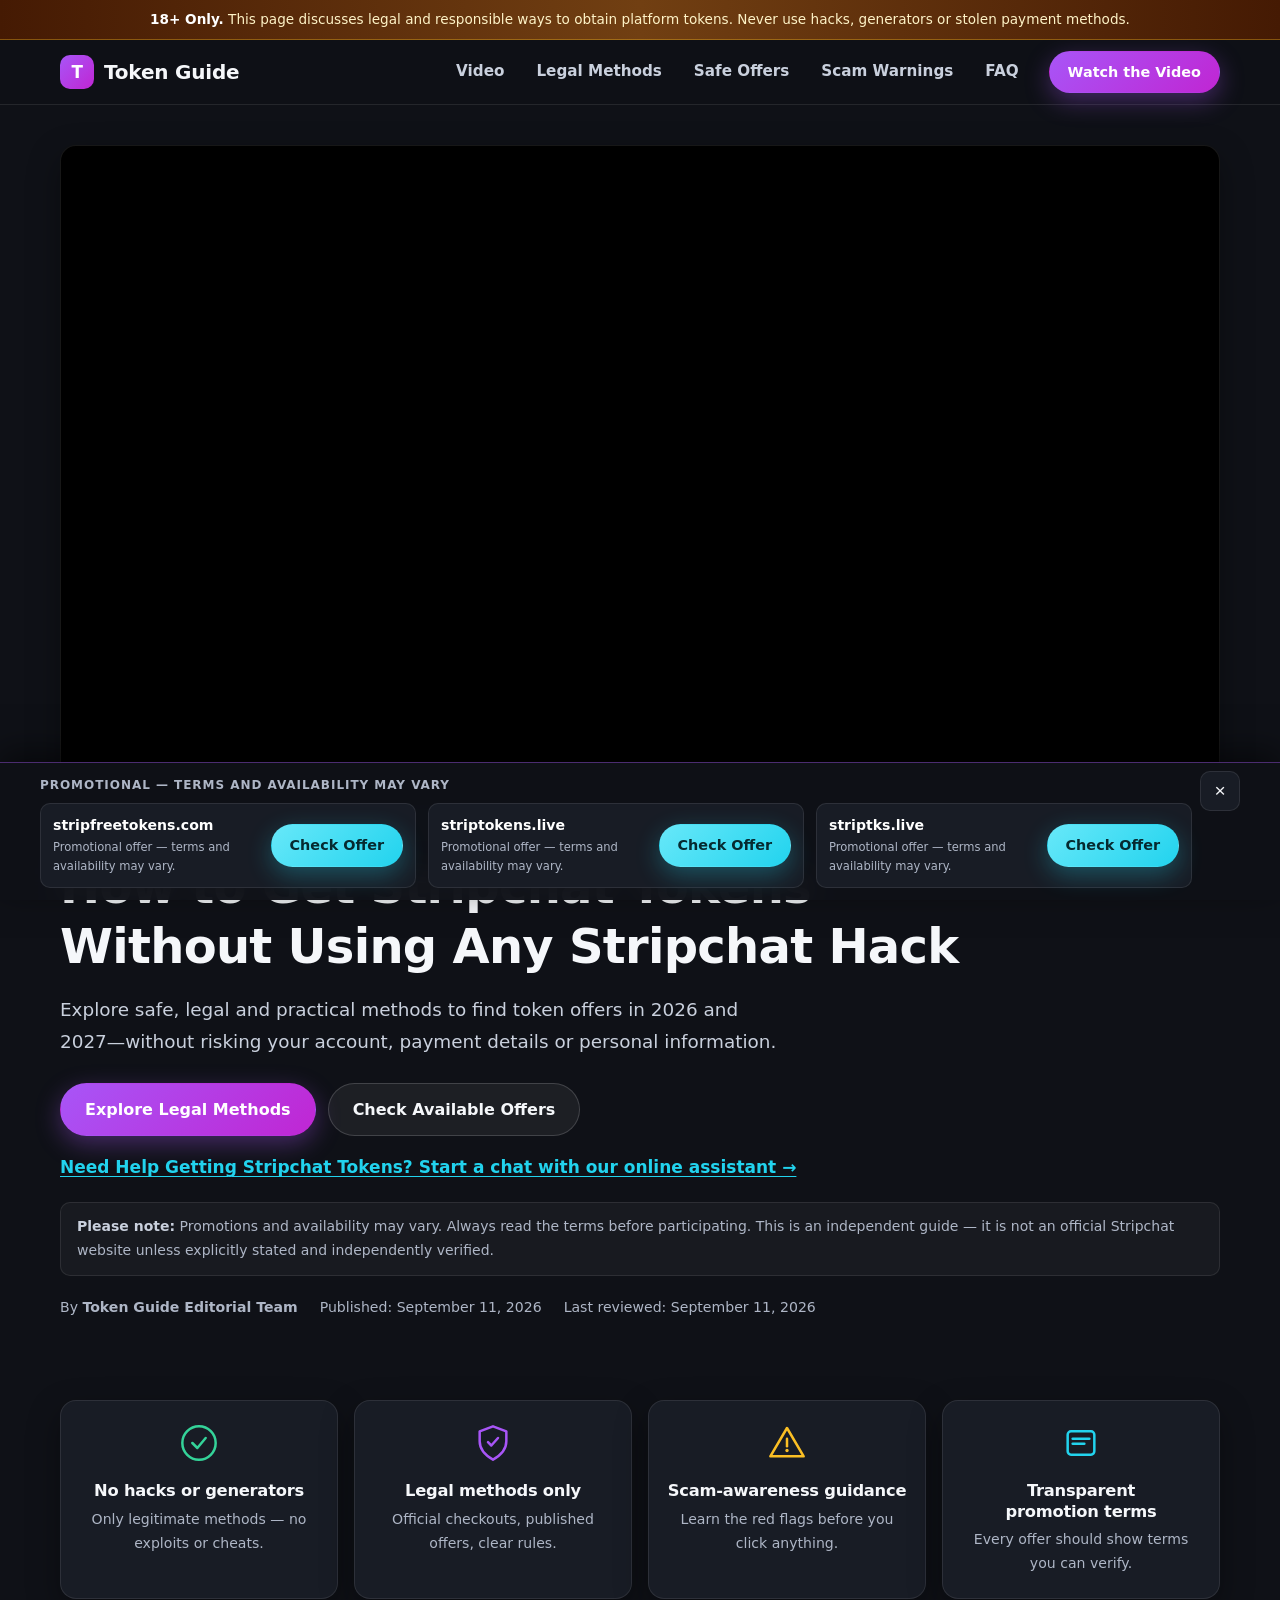
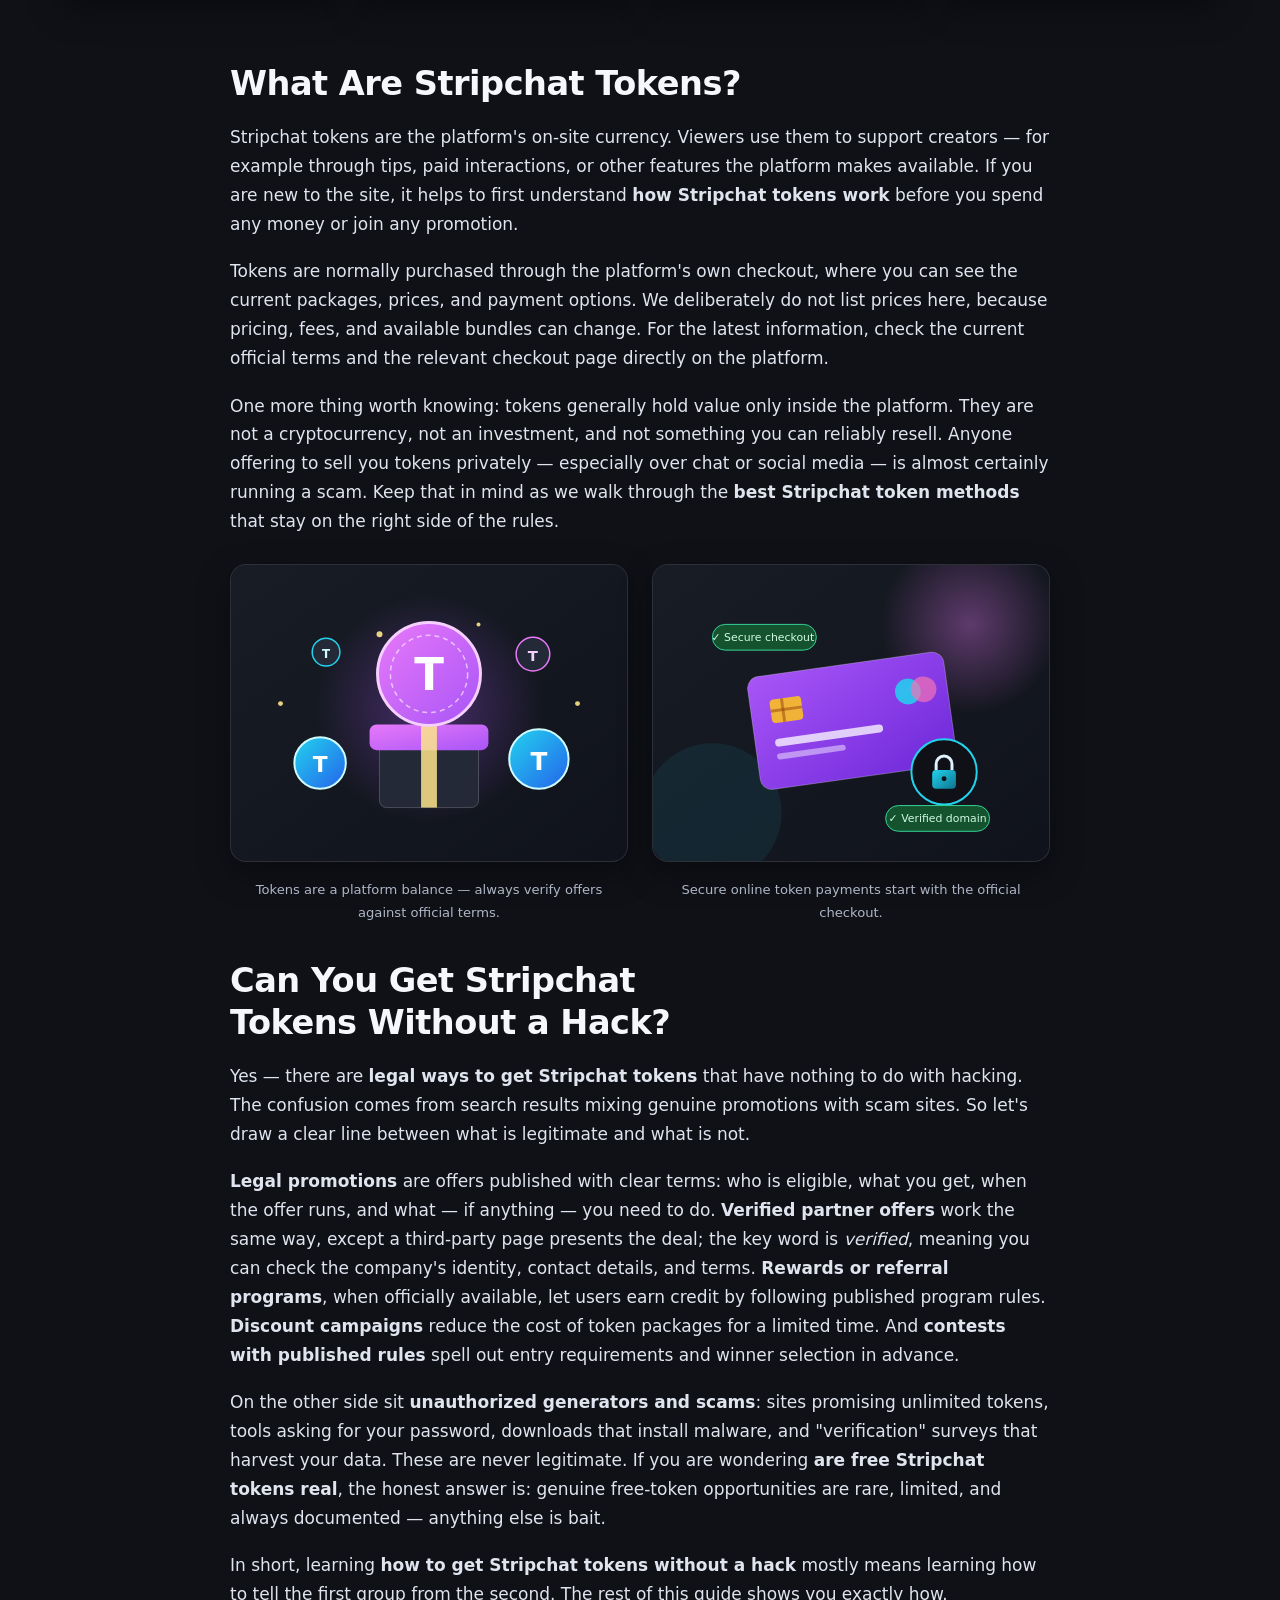
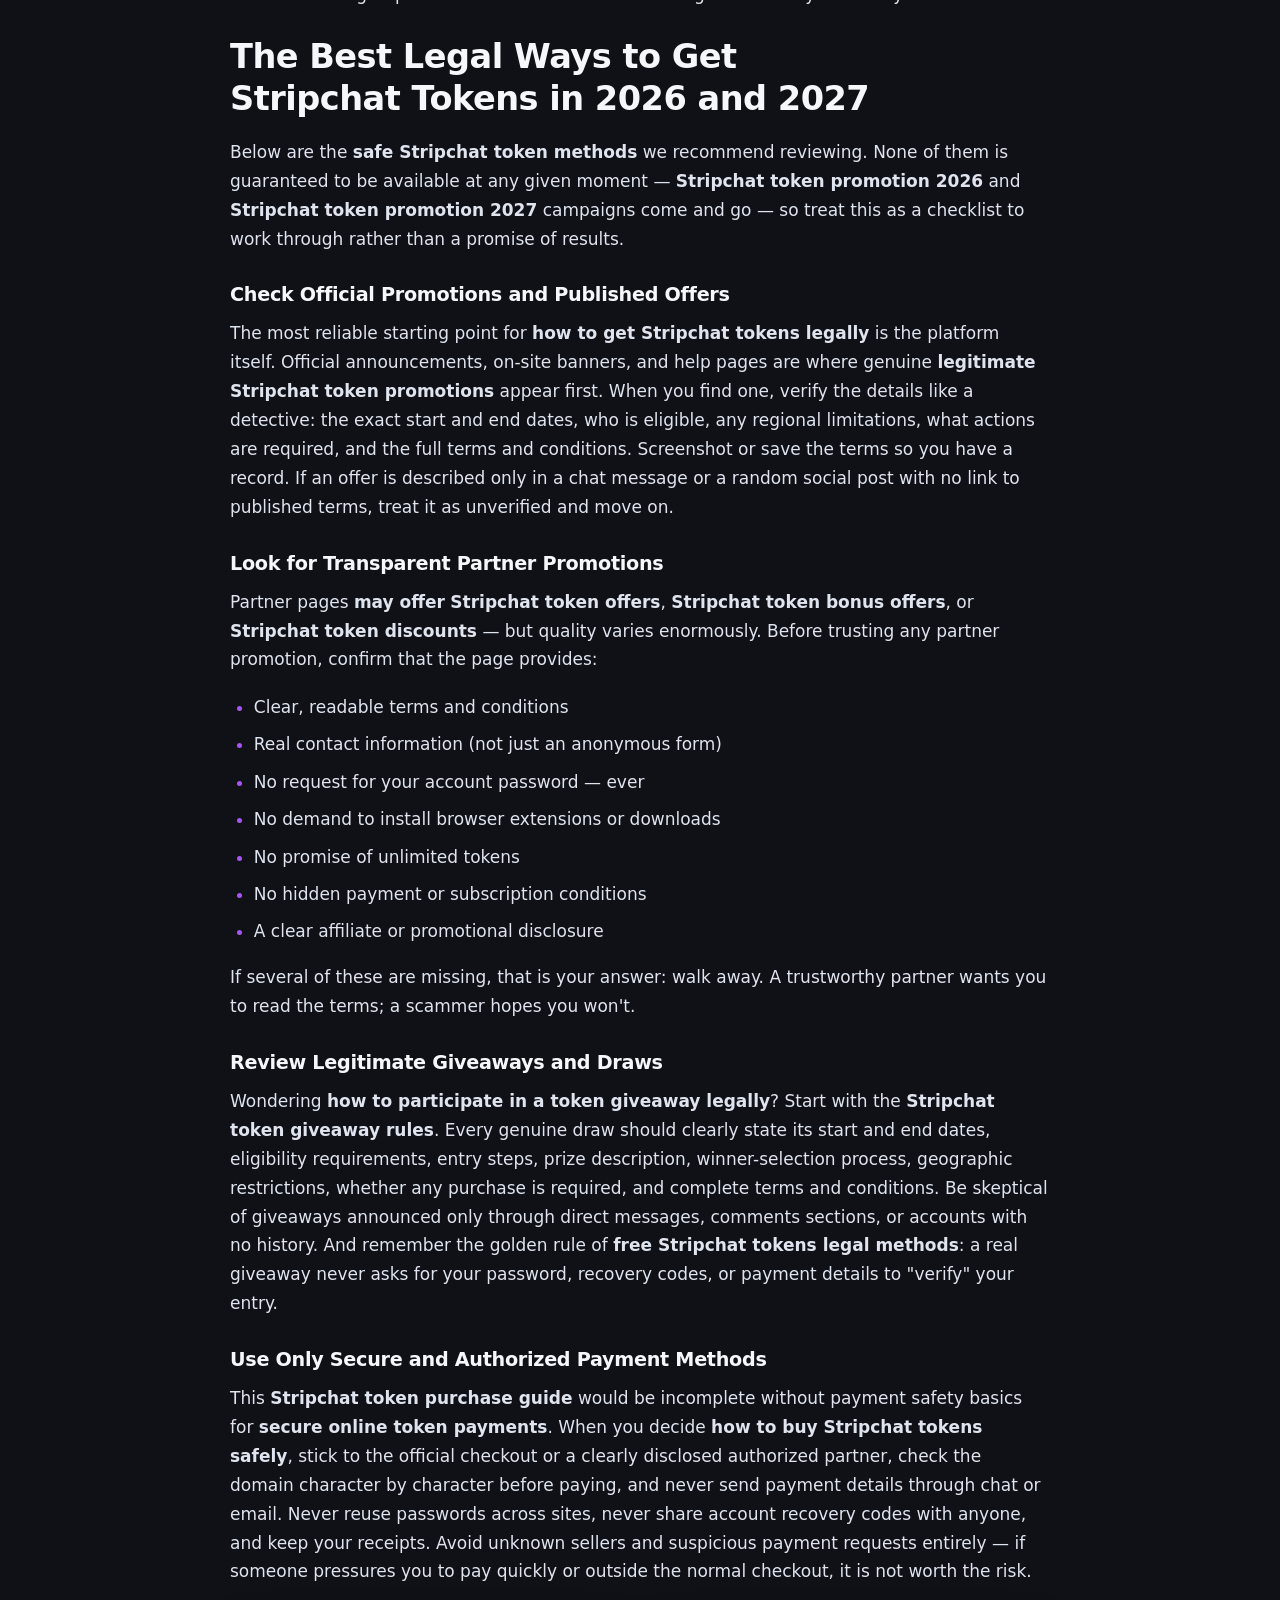
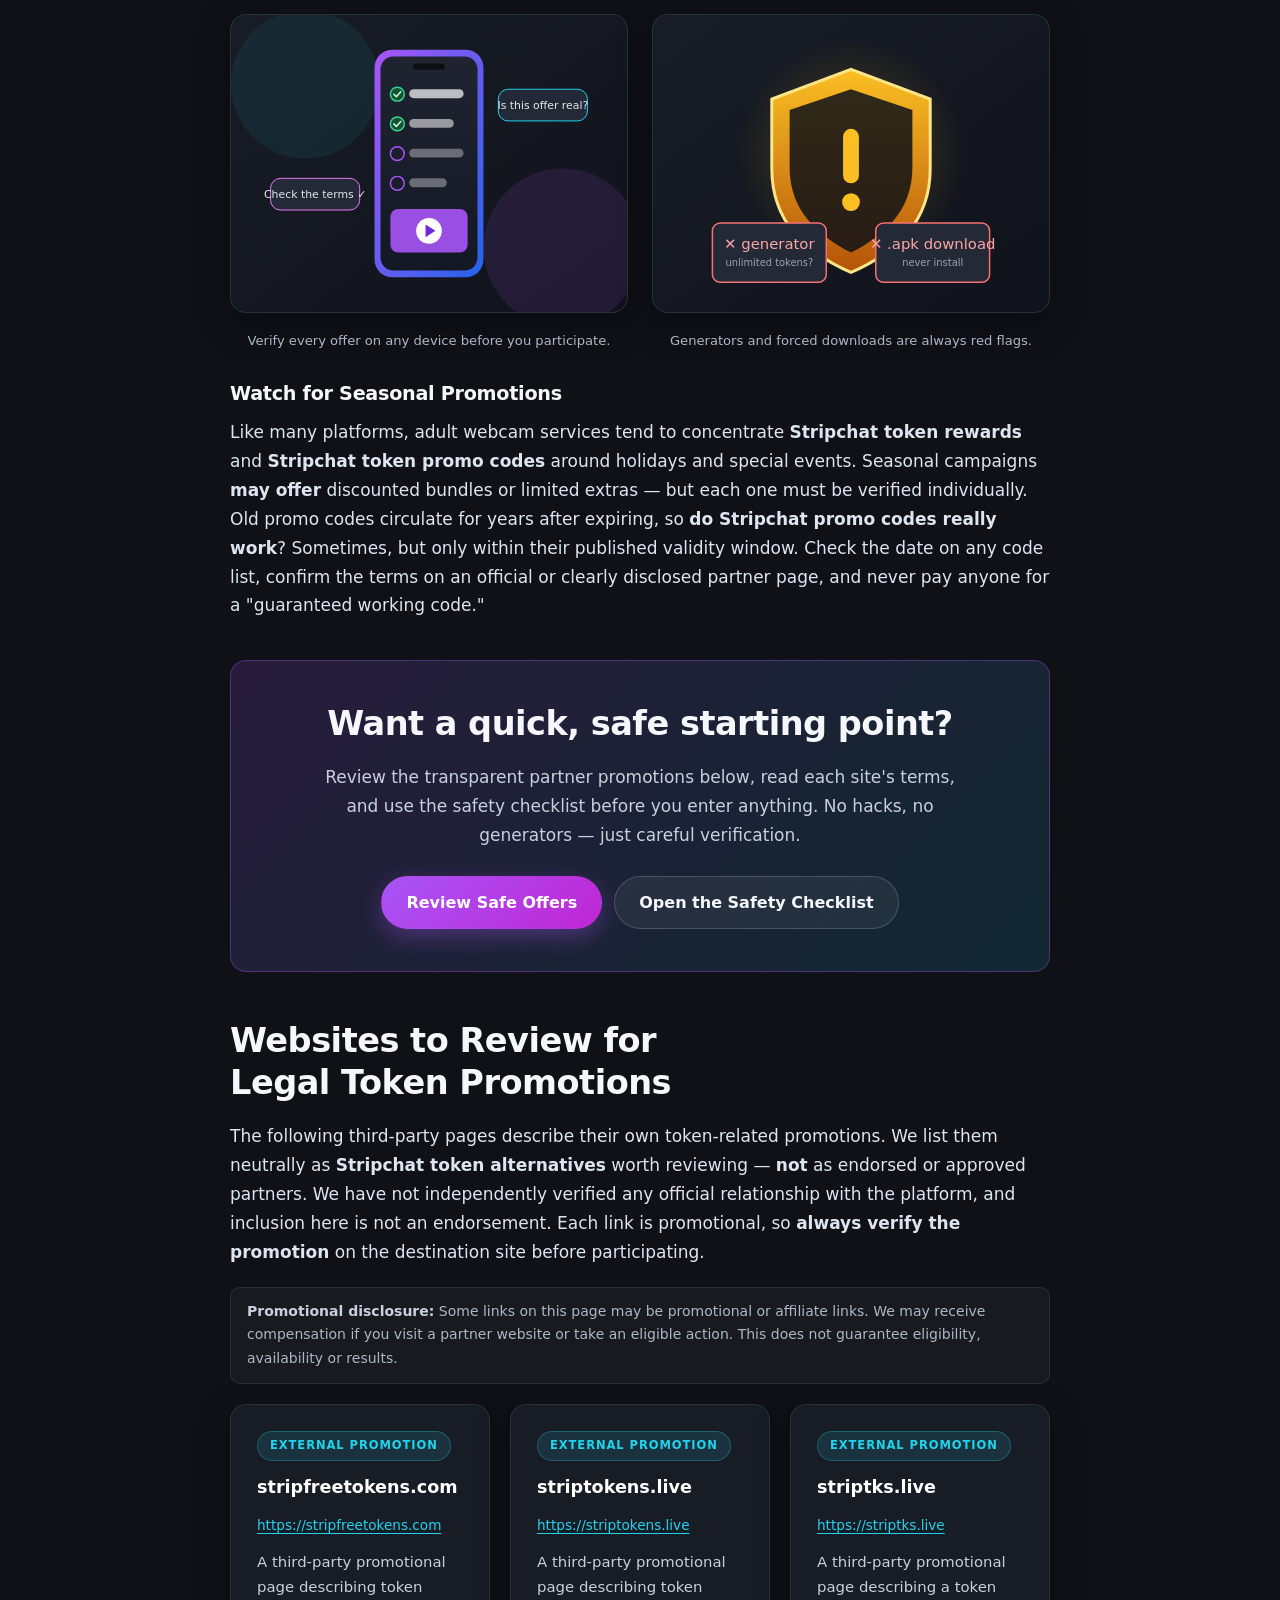
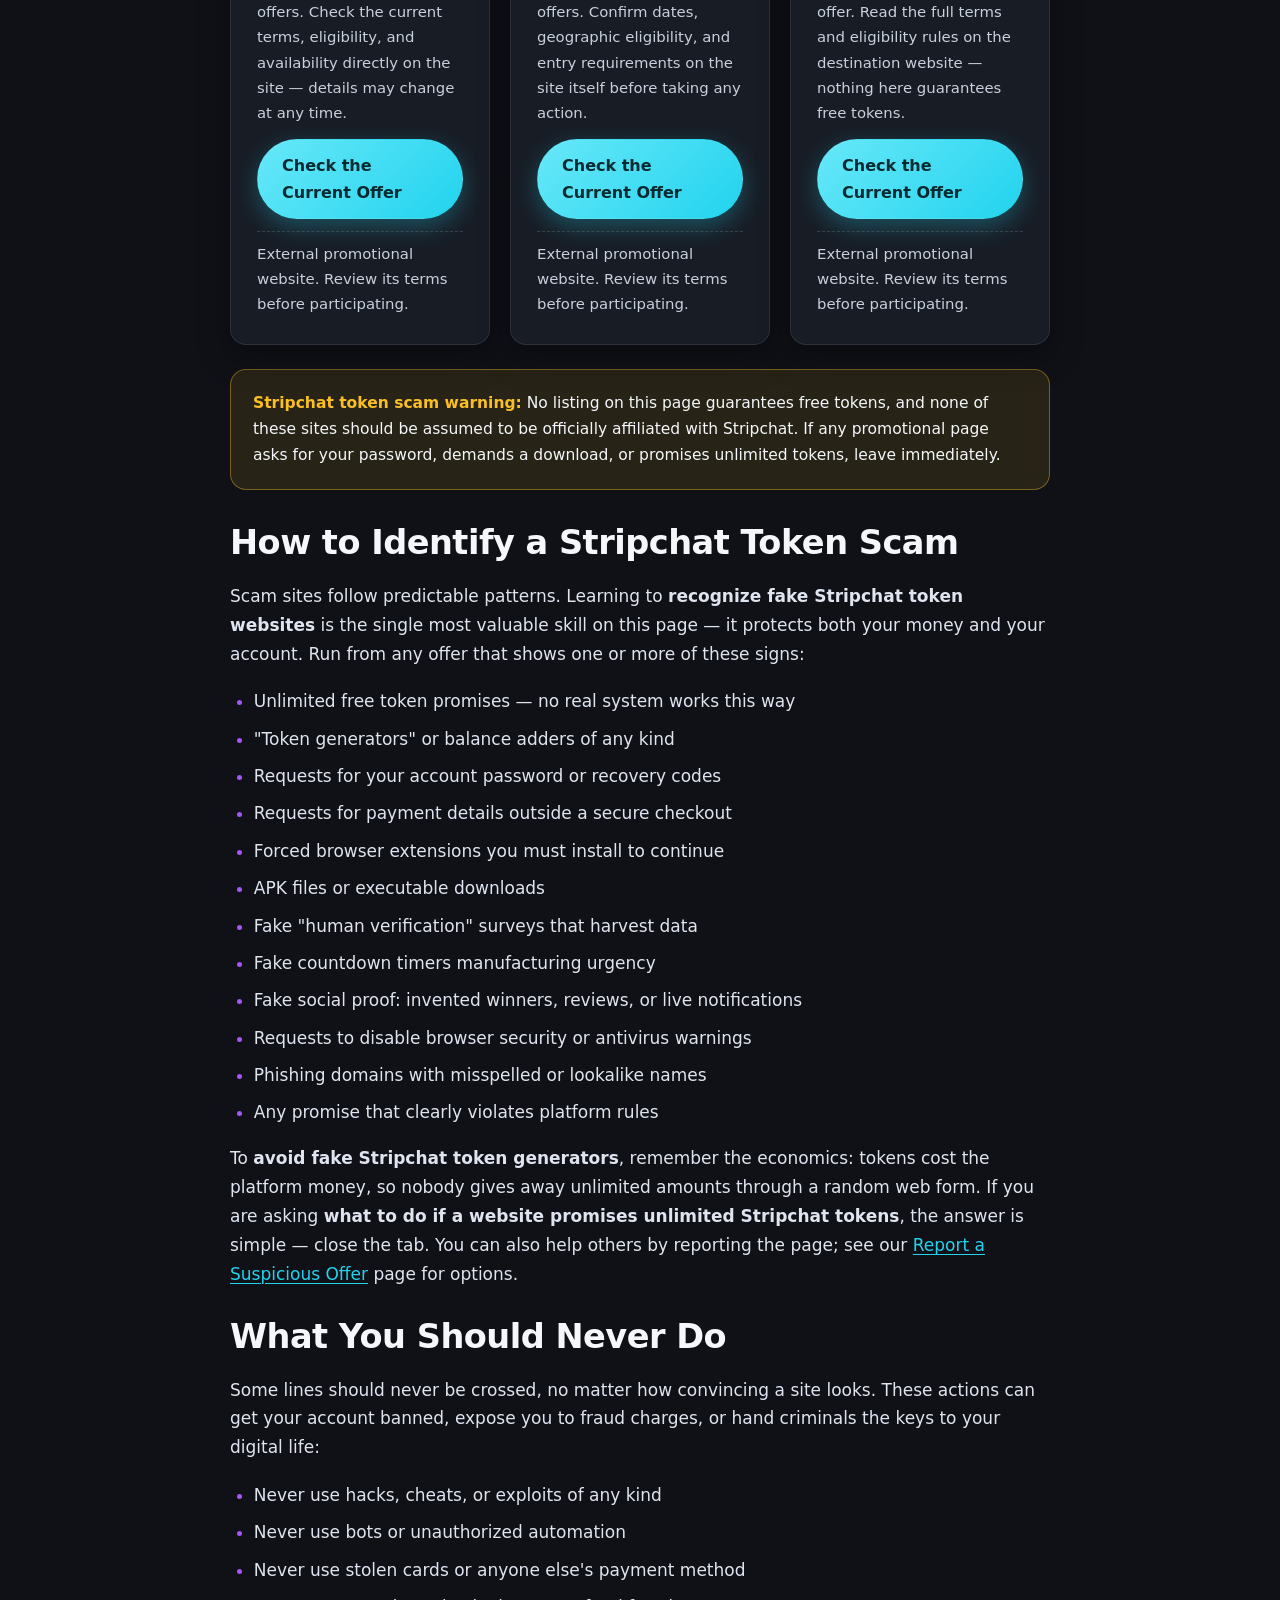
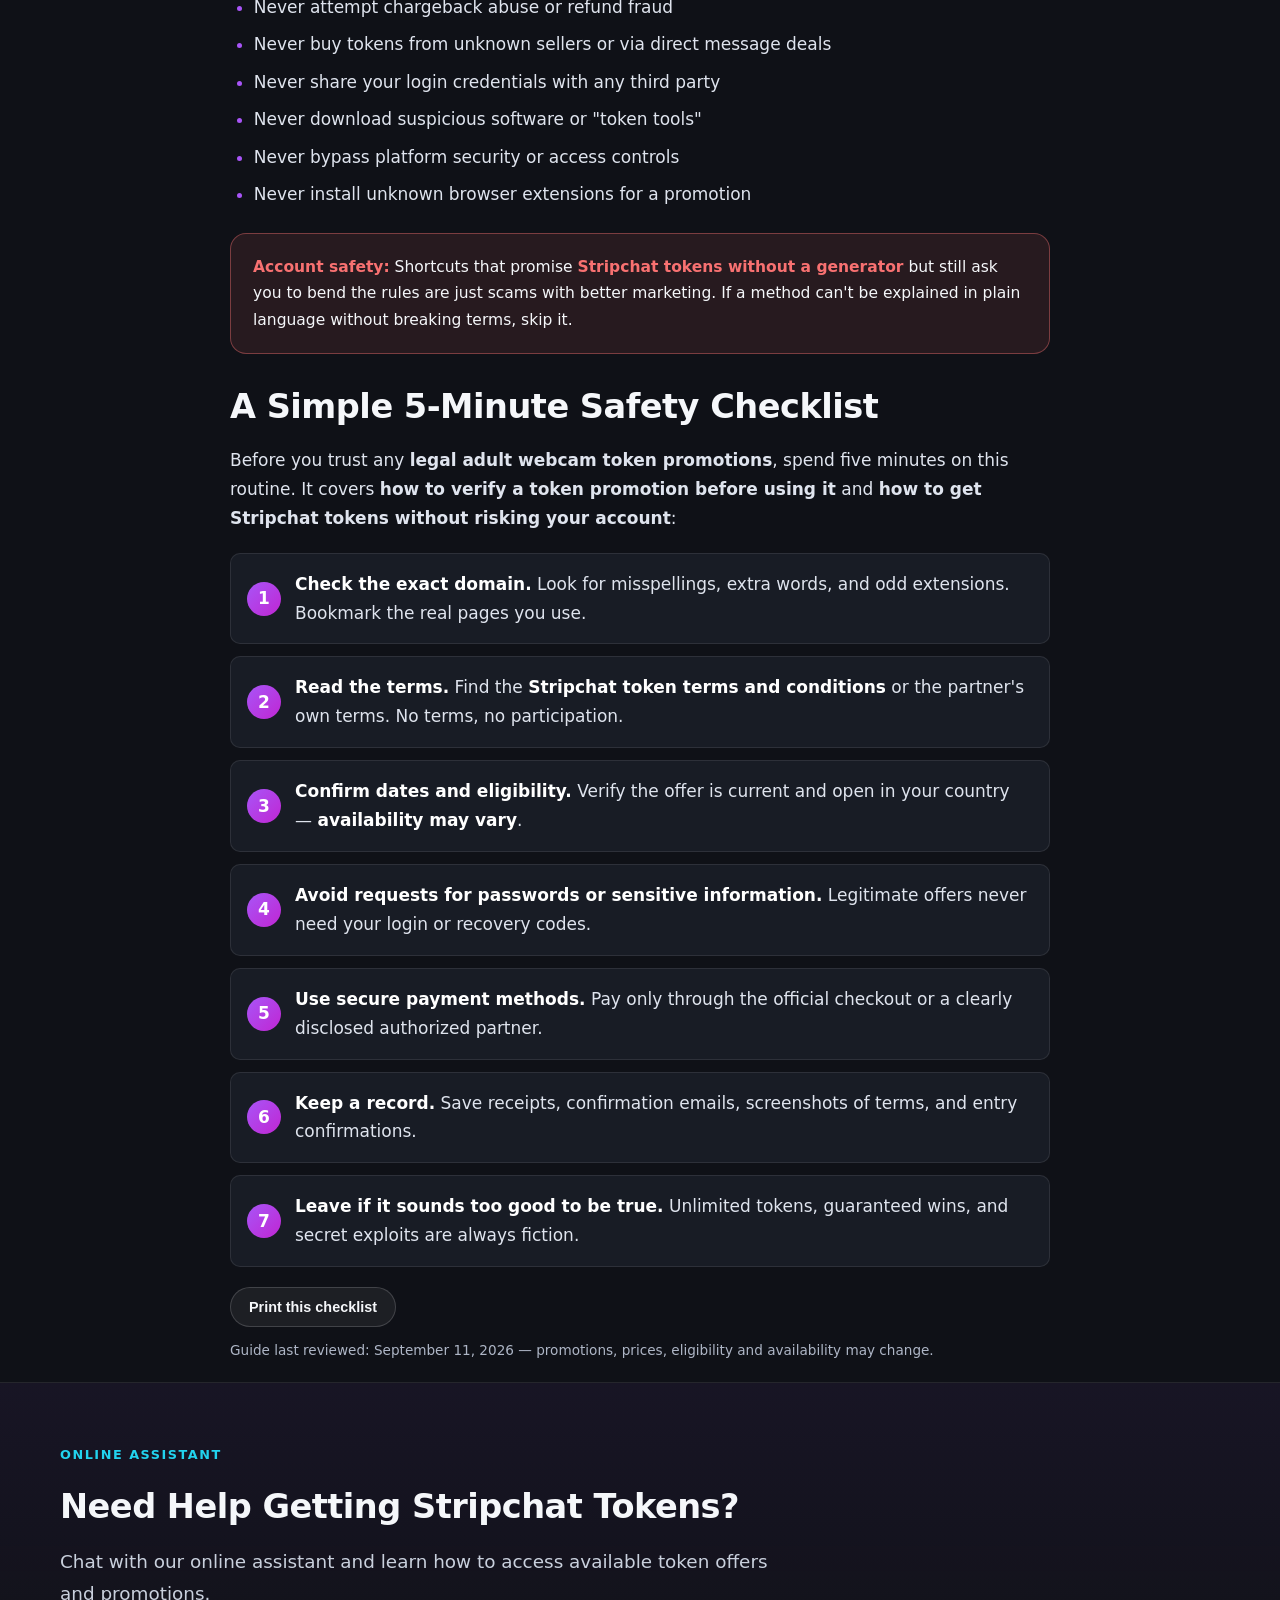
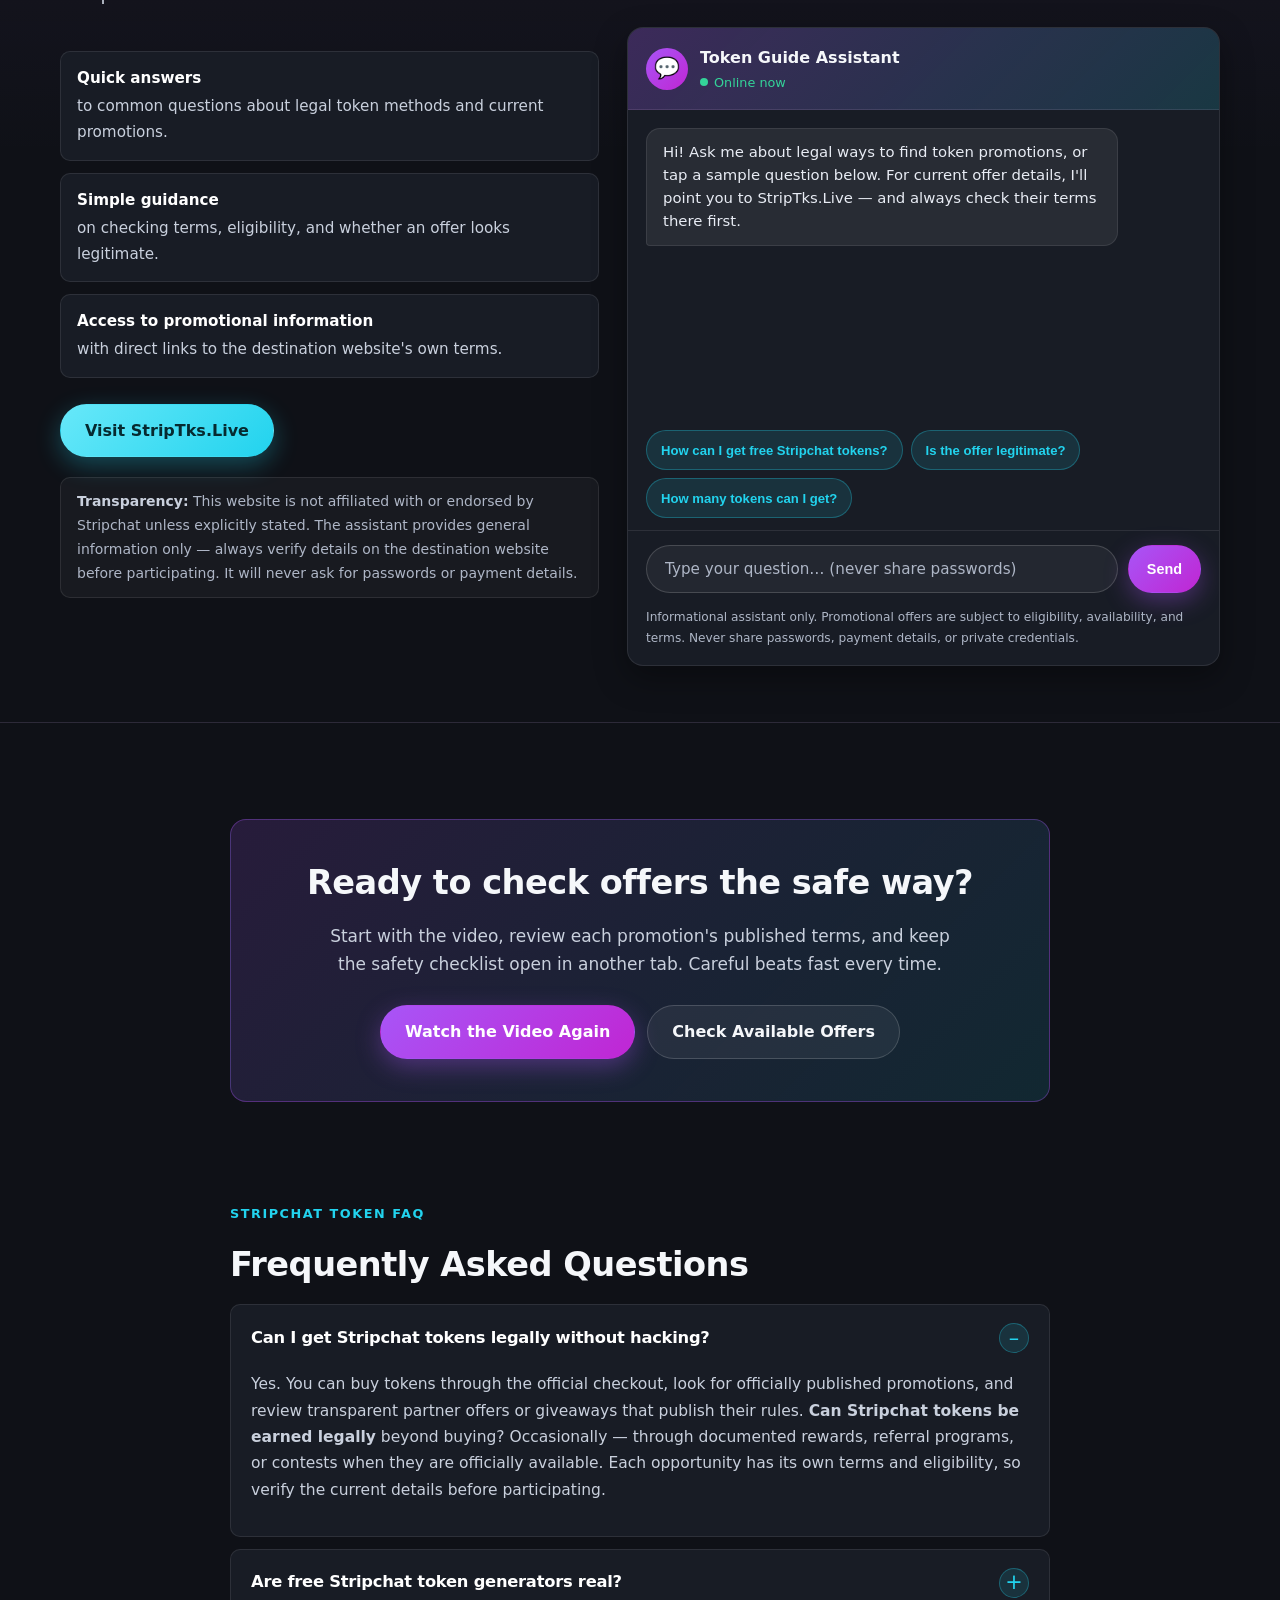
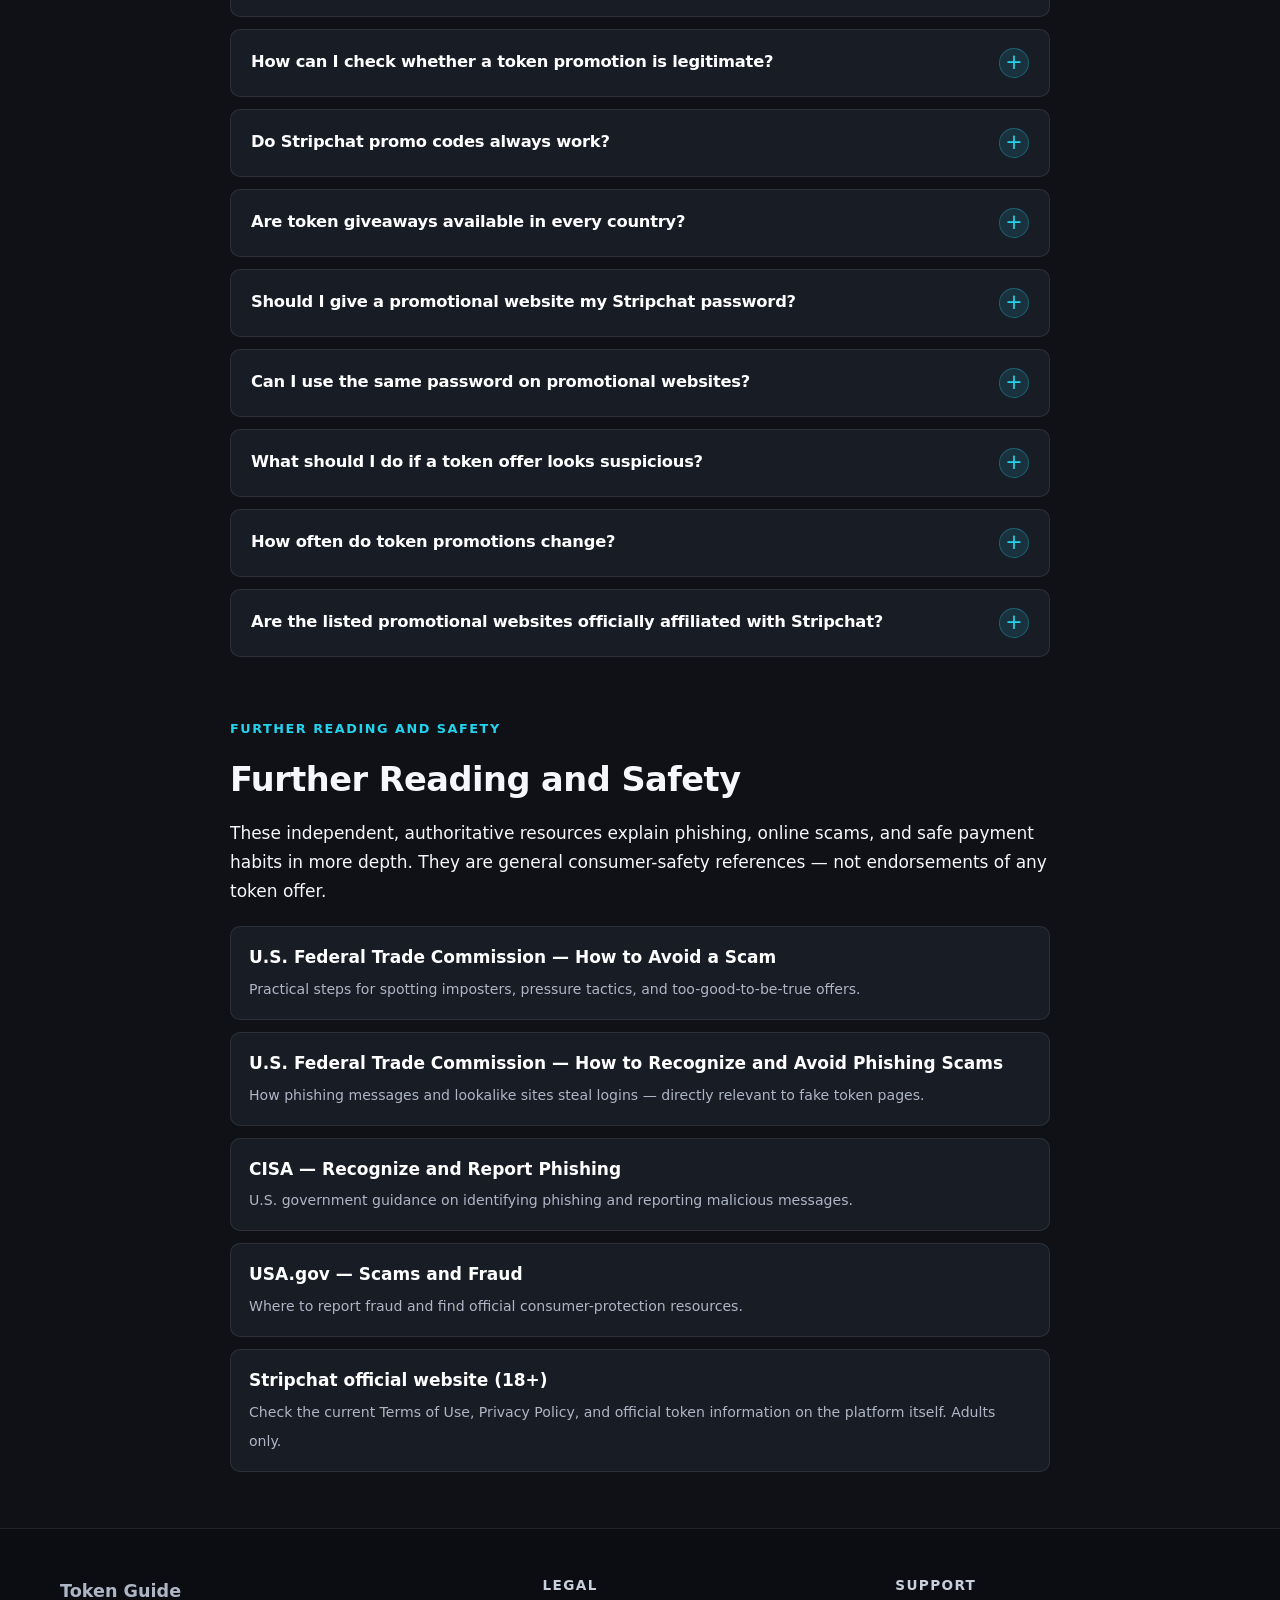
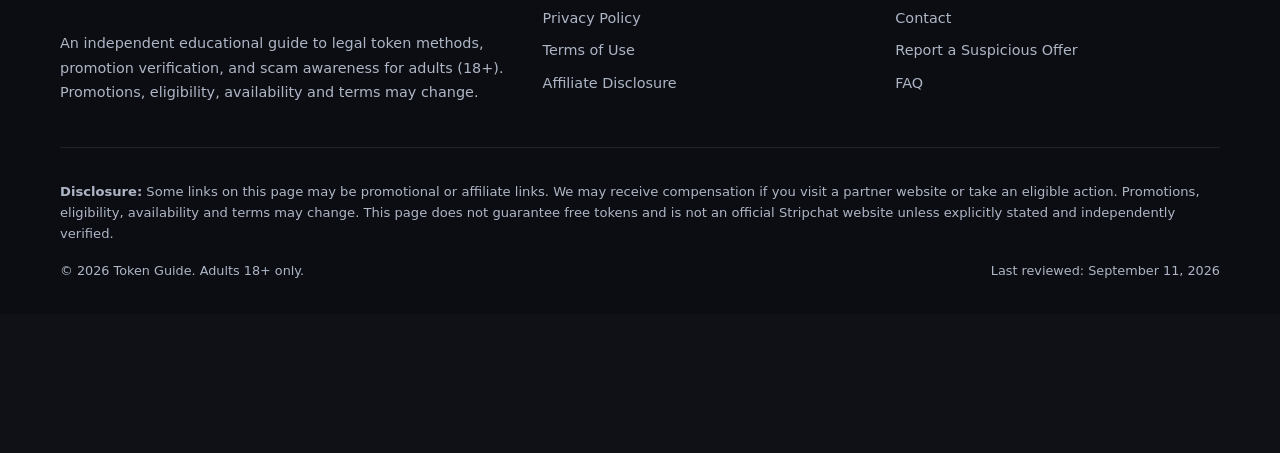
<file: index.html>
<!DOCTYPE html>
<html lang="en-US">
<head>
  <meta charset="UTF-8">
  <meta name="viewport" content="width=device-width, initial-scale=1.0">
  <title>Legal Ways to Get Stripchat Tokens in 2026 &amp; 2027</title>
  <meta name="description" content="Discover safe and legal ways to get Stripchat tokens, avoid scams and check legitimate promotions without using hacks or unauthorized generators.">
  <meta name="robots" content="index, follow, max-image-preview:large">
  <link rel="canonical" href="https://denoxmorkos.github.io/strip-giveaways/">

  <!-- Open Graph -->
  <meta property="og:type" content="article">
  <meta property="og:site_name" content="Token Guide">
  <meta property="og:title" content="Legal Ways to Get Stripchat Tokens in 2026 &amp; 2027">
  <meta property="og:description" content="Safe, legal ways to find Stripchat token offers, avoid fake generators, and verify every promotion before you participate.">
  <meta property="og:url" content="https://denoxmorkos.github.io/strip-giveaways/">
  <meta property="og:image" content="https://denoxmorkos.github.io/strip-giveaways/assets/img-token-rewards.svg">
  <meta property="og:image:alt" content="Illustration of digital reward tokens in purple and cyan">
  <meta property="article:published_time" content="2026-09-11">
  <meta property="article:modified_time" content="2026-09-11">
  <meta property="article:author" content="Token Guide Editorial Team">

  <!-- Twitter Card -->
  <meta name="twitter:card" content="summary_large_image">
  <meta name="twitter:title" content="Legal Ways to Get Stripchat Tokens in 2026 &amp; 2027">
  <meta name="twitter:description" content="Safe, legal ways to find Stripchat token offers, avoid fake generators, and verify every promotion before you participate.">
  <meta name="twitter:image" content="https://denoxmorkos.github.io/strip-giveaways/assets/img-token-rewards.svg">
  <meta name="twitter:image:alt" content="Illustration of digital reward tokens in purple and cyan">

  <meta name="theme-color" content="#0F1117">
<meta name="google-site-verification" content="qMdKnDRJ81rtrxkHUg9KLF7TZdSuz2pv4m6JGRvv7qc" />
  <meta name="author" content="Token Guide Editorial Team">
  <meta name="rating" content="adult">
  <link rel="icon" href="data:image/svg+xml,%3Csvg%20xmlns='http://www.w3.org/2000/svg'%20viewBox='0%200%2064%2064'%3E%3Crect%20width='64'%20height='64'%20rx='14'%20fill='%23A855F7'/%3E%3Ccircle%20cx='32'%20cy='32'%20r='19'%20fill='none'%20stroke='white'%20stroke-width='5'/%3E%3Ctext%20x='32'%20y='41'%20font-family='Arial'%20font-size='24'%20font-weight='bold'%20text-anchor='middle'%20fill='white'%3ET%3C/text%3E%3C/svg%3E">
  <link rel="apple-touch-icon" href="assets/apple-touch-icon.png">
  <link rel="preconnect" href="https://www.youtube-nocookie.com">
  <link rel="stylesheet" href="styles.css">

  <script type="application/ld+json">
  {
    "@context": "https://schema.org",
    "@graph": [
      {
        "@type": "Article",
        "headline": "How to Get Stripchat Tokens Without Using Any Stripchat Hack",
        "description": "Safe and legal ways to get Stripchat tokens, avoid scams and check legitimate promotions without using hacks or unauthorized generators.",
        "url": "https://denoxmorkos.github.io/strip-giveaways/",
        "mainEntityOfPage": "https://denoxmorkos.github.io/strip-giveaways/",
        "image": "https://denoxmorkos.github.io/strip-giveaways/assets/img-token-rewards.svg",
        "author": { "@type": "Organization", "name": "Token Guide Editorial Team" },
        "publisher": { "@type": "Organization", "name": "Token Guide" },
        "datePublished": "2026-09-11",
        "dateModified": "2026-09-11",
        "inLanguage": "en-US"
      },
      {
        "@type": "VideoObject",
        "name": "How to Get Stripchat Tokens Without Using Any Hack",
        "description": "A video guide explaining safe and legal ways to find Stripchat token offers and avoid scams, without using hacks or unauthorized generators.",
        "embedUrl": "https://www.youtube-nocookie.com/embed/dV5TPGsnc7I",
        "contentUrl": "https://youtu.be/dV5TPGsnc7I",
        "thumbnailUrl": "https://i.ytimg.com/vi/dV5TPGsnc7I/hqdefault.jpg",
        "inLanguage": "en-US"
      },
      {
        "@type": "FAQPage",
        "mainEntity": [
          {
            "@type": "Question",
            "name": "Can I get Stripchat tokens legally without hacking?",
            "acceptedAnswer": { "@type": "Answer", "text": "Yes. Legal options may include buying tokens through the official checkout, checking officially published promotions, and reviewing transparent partner offers or giveaways with published rules. Availability and eligibility may vary, so always read the current terms first." }
          },
          {
            "@type": "Question",
            "name": "Are free Stripchat token generators real?",
            "acceptedAnswer": { "@type": "Answer", "text": "No. Token generators that promise free or unlimited tokens are scams. They are commonly used for phishing, malware distribution, or stealing payment details. Never enter your credentials or install software from such sites." }
          },
          {
            "@type": "Question",
            "name": "How can I check whether a token promotion is legitimate?",
            "acceptedAnswer": { "@type": "Answer", "text": "Verify the exact domain, read the full terms and conditions, confirm dates and eligibility, look for contact information, and make sure the site never asks for your account password or asks you to install software." }
          },
          {
            "@type": "Question",
            "name": "Do Stripchat promo codes always work?",
            "acceptedAnswer": { "@type": "Answer", "text": "No. Promo codes may expire, be limited to certain users or regions, or apply only to specific offers. If a code is advertised, check its published terms and validity period before relying on it." }
          },
          {
            "@type": "Question",
            "name": "Are token giveaways available in every country?",
            "acceptedAnswer": { "@type": "Answer", "text": "Not necessarily. Giveaways and promotions often have geographic restrictions and eligibility rules. Always check the official rules of each specific promotion for your country." }
          },
          {
            "@type": "Question",
            "name": "Should I give a promotional website my Stripchat password?",
            "acceptedAnswer": { "@type": "Answer", "text": "Never. No legitimate promotion needs your Stripchat password or recovery codes. Any site that asks for them should be treated as a phishing attempt." }
          },
          {
            "@type": "Question",
            "name": "Can I use the same password on promotional websites?",
            "acceptedAnswer": { "@type": "Answer", "text": "No. Never reuse your Stripchat password anywhere else. If you create an account on a third-party site, use a unique password and enable two-factor authentication where available." }
          },
          {
            "@type": "Question",
            "name": "What should I do if a token offer looks suspicious?",
            "acceptedAnswer": { "@type": "Answer", "text": "Stop, do not enter personal or payment details, and leave the site. If you already shared sensitive information, change your passwords, review your payment statements, and consider reporting the site. See the safety checklist on this page." }
          },
          {
            "@type": "Question",
            "name": "How often do token promotions change?",
            "acceptedAnswer": { "@type": "Answer", "text": "Promotions can appear, change, or expire at any time, including seasonal campaigns. An offer you saw last month may no longer be valid, so verify that each promotion is current before participating." }
          },
          {
            "@type": "Question",
            "name": "Are the listed promotional websites officially affiliated with Stripchat?",
            "acceptedAnswer": { "@type": "Answer", "text": "Do not assume official affiliation unless the relationship is clearly confirmed by the platform or stated in verifiable official documentation. Treat listed sites as independent third parties and review their terms yourself." }
          }
        ]
      }
    ]
  }
  </script>
</head>
<body>
  <a class="skip-link" href="#main">Skip to main content</a>

  <!-- 1. Top notice bar -->
  <div class="notice-bar" role="note" aria-label="Age and safety notice">
    <p style="margin:0"><strong>18+ Only.</strong> This page discusses legal and responsible ways to obtain platform tokens. Never use hacks, generators or stolen payment methods.</p>
  </div>

  <!-- 2. Header -->
  <header class="site-header">
    <div class="header-inner">
      <a class="logo" href="./" aria-label="Token Guide — home">
        <span class="logo-mark" aria-hidden="true">T</span>
        <span>Token Guide</span>
      </a>
      <button class="nav-toggle" type="button" aria-expanded="false" aria-controls="primary-nav" aria-label="Open menu">
        <svg viewBox="0 0 24 24" fill="none" stroke="currentColor" stroke-width="2" stroke-linecap="round" aria-hidden="true">
          <line x1="4" y1="7" x2="20" y2="7"></line>
          <line x1="4" y1="12" x2="20" y2="12"></line>
          <line x1="4" y1="17" x2="20" y2="17"></line>
        </svg>
      </button>
      <nav class="site-nav" id="primary-nav" aria-label="Primary">
        <ul>
          <li><a href="#video">Video</a></li>
          <li><a href="#legal-methods">Legal Methods</a></li>
          <li><a href="#offers">Safe Offers</a></li>
          <li><a href="#scam-warnings">Scam Warnings</a></li>
          <li><a href="#faq">FAQ</a></li>
        </ul>
      </nav>
      <a class="btn btn-primary btn-sm header-cta" href="#video">Watch the Video</a>
    </div>
  </header>

  <main id="main">
    <!-- 3. Hero with video -->
    <section class="hero" id="video" aria-labelledby="page-title">
      <div class="container">
        <div class="video-frame">
          <iframe
            src="https://www.youtube-nocookie.com/embed/dV5TPGsnc7I"
            title="How to Get Stripchat Tokens Without Using Any Hack"
            loading="lazy"
            allow="accelerometer; clipboard-write; encrypted-media; gyroscope; picture-in-picture; web-share"
            allowfullscreen
            referrerpolicy="strict-origin-when-cross-origin"></iframe>
        </div>
        <p class="video-fallback">Having trouble with the embedded player? <a href="https://youtu.be/dV5TPGsnc7I?si=melzB-ayc2hN6gKd" target="_blank" rel="noopener noreferrer">Watch the video directly on YouTube</a>.</p>

        <h1 id="page-title">How to Get Stripchat Tokens Without Using Any Stripchat Hack</h1>
        <p class="lead">Explore safe, legal and practical methods to find token offers in 2026 and 2027—without risking your account, payment details or personal information.</p>

        <div class="hero-actions">
          <a class="btn btn-primary" href="#legal-methods">Explore Legal Methods</a>
          <a class="btn btn-secondary" href="#offers">Check Available Offers</a>
        </div>
        <p><a class="link-arrow" href="#assistant">Need Help Getting Stripchat Tokens? Start a chat with our online assistant →</a></p>

        <div class="disclosure" role="note">
          <strong>Please note:</strong> Promotions and availability may vary. Always read the terms before participating. This is an independent guide — it is not an official Stripchat website unless explicitly stated and independently verified.
        </div>

        <div class="hero-meta">
          <span>By <strong>Token Guide Editorial Team</strong></span>
          <span>Published: <time datetime="2026-09-11">September 11, 2026</time></span>
          <span>Last reviewed: <time datetime="2026-09-11">September 11, 2026</time></span>
        </div>
      </div>
    </section>

    <!-- 4. Trust and safety strip -->
    <section aria-label="Trust and safety highlights" style="padding-top:24px">
      <div class="container">
        <h2 class="visually-hidden">Why trust this guide</h2>
        <ul class="trust-grid">
          <li class="trust-card">
            <svg viewBox="0 0 48 48" fill="none" aria-hidden="true"><circle cx="24" cy="24" r="20" stroke="#34D399" stroke-width="3"/><path d="M16 24l6 6 10-12" stroke="#34D399" stroke-width="3" stroke-linecap="round" stroke-linejoin="round"/></svg>
            <h3>No hacks or generators</h3>
            <p>Only legitimate methods — no exploits or cheats.</p>
          </li>
          <li class="trust-card">
            <svg viewBox="0 0 48 48" fill="none" aria-hidden="true"><path d="M24 4l16 6v12c0 10-7 17-16 22C15 39 8 32 8 22V10z" stroke="#A855F7" stroke-width="3" stroke-linejoin="round"/><path d="M18 23l4 4 8-9" stroke="#A855F7" stroke-width="3" stroke-linecap="round" stroke-linejoin="round"/></svg>
            <h3>Legal methods only</h3>
            <p>Official checkouts, published offers, clear rules.</p>
          </li>
          <li class="trust-card">
            <svg viewBox="0 0 48 48" fill="none" aria-hidden="true"><path d="M24 6L44 40H4z" stroke="#FBBF24" stroke-width="3" stroke-linejoin="round"/><line x1="24" y1="19" x2="24" y2="28" stroke="#FBBF24" stroke-width="3" stroke-linecap="round"/><circle cx="24" cy="33" r="2" fill="#FBBF24"/></svg>
            <h3>Scam-awareness guidance</h3>
            <p>Learn the red flags before you click anything.</p>
          </li>
          <li class="trust-card">
            <svg viewBox="0 0 48 48" fill="none" aria-hidden="true"><rect x="8" y="10" width="32" height="28" rx="4" stroke="#22D3EE" stroke-width="3"/><line x1="14" y1="19" x2="34" y2="19" stroke="#22D3EE" stroke-width="3" stroke-linecap="round"/><line x1="14" y1="25" x2="28" y2="25" stroke="#22D3EE" stroke-width="3" stroke-linecap="round"/></svg>
            <h3>Transparent promotion terms</h3>
            <p>Every offer should show terms you can verify.</p>
          </li>
        </ul>
      </div>
    </section>

    <!-- 5. Main article -->
    <article aria-labelledby="what-are-tokens">
      <div class="container article-wrap">

        <h2 id="what-are-tokens">What Are Stripchat Tokens?</h2>
        <p>Stripchat tokens are the platform's on-site currency. Viewers use them to support creators — for example through tips, paid interactions, or other features the platform makes available. If you are new to the site, it helps to first understand <strong>how Stripchat tokens work</strong> before you spend any money or join any promotion.</p>
        <p>Tokens are normally purchased through the platform's own checkout, where you can see the current packages, prices, and payment options. We deliberately do not list prices here, because pricing, fees, and available bundles can change. For the latest information, check the current official terms and the relevant checkout page directly on the platform.</p>
        <p>One more thing worth knowing: tokens generally hold value only inside the platform. They are not a cryptocurrency, not an investment, and not something you can reliably resell. Anyone offering to sell you tokens privately — especially over chat or social media — is almost certainly running a scam. Keep that in mind as we walk through the <strong>best Stripchat token methods</strong> that stay on the right side of the rules.</p>

        <div class="media-row">
          <figure>
            <img src="assets/img-token-rewards.svg" alt="Abstract illustration of digital reward tokens in purple and cyan with a gift box" width="800" height="600" loading="lazy">
            <figcaption>Tokens are a platform balance — always verify offers against official terms.</figcaption>
          </figure>
          <figure>
            <img src="assets/img-secure-payment.svg" alt="Illustration of a secure digital payment card with a padlock and verification badges" width="800" height="600" loading="lazy">
            <figcaption>Secure online token payments start with the official checkout.</figcaption>
          </figure>
        </div>

        <h2 id="without-hack">Can You Get Stripchat Tokens Without a Hack?</h2>
        <p>Yes — there are <strong>legal ways to get Stripchat tokens</strong> that have nothing to do with hacking. The confusion comes from search results mixing genuine promotions with scam sites. So let's draw a clear line between what is legitimate and what is not.</p>
        <p><strong>Legal promotions</strong> are offers published with clear terms: who is eligible, what you get, when the offer runs, and what — if anything — you need to do. <strong>Verified partner offers</strong> work the same way, except a third-party page presents the deal; the key word is <em>verified</em>, meaning you can check the company's identity, contact details, and terms. <strong>Rewards or referral programs</strong>, when officially available, let users earn credit by following published program rules. <strong>Discount campaigns</strong> reduce the cost of token packages for a limited time. And <strong>contests with published rules</strong> spell out entry requirements and winner selection in advance.</p>
        <p>On the other side sit <strong>unauthorized generators and scams</strong>: sites promising unlimited tokens, tools asking for your password, downloads that install malware, and "verification" surveys that harvest your data. These are never legitimate. If you are wondering <strong>are free Stripchat tokens real</strong>, the honest answer is: genuine free-token opportunities are rare, limited, and always documented — anything else is bait.</p>
        <p>In short, learning <strong>how to get Stripchat tokens without a hack</strong> mostly means learning how to tell the first group from the second. The rest of this guide shows you exactly how.</p>

        <h2 id="legal-methods">The Best Legal Ways to Get Stripchat Tokens in 2026 and 2027</h2>
        <p>Below are the <strong>safe Stripchat token methods</strong> we recommend reviewing. None of them is guaranteed to be available at any given moment — <strong>Stripchat token promotion 2026</strong> and <strong>Stripchat token promotion 2027</strong> campaigns come and go — so treat this as a checklist to work through rather than a promise of results.</p>

        <h3>Check Official Promotions and Published Offers</h3>
        <p>The most reliable starting point for <strong>how to get Stripchat tokens legally</strong> is the platform itself. Official announcements, on-site banners, and help pages are where genuine <strong>legitimate Stripchat token promotions</strong> appear first. When you find one, verify the details like a detective: the exact start and end dates, who is eligible, any regional limitations, what actions are required, and the full terms and conditions. Screenshot or save the terms so you have a record. If an offer is described only in a chat message or a random social post with no link to published terms, treat it as unverified and move on.</p>

        <h3>Look for Transparent Partner Promotions</h3>
        <p>Partner pages <strong>may offer</strong> <strong>Stripchat token offers</strong>, <strong>Stripchat token bonus offers</strong>, or <strong>Stripchat token discounts</strong> — but quality varies enormously. Before trusting any partner promotion, confirm that the page provides:</p>
        <ul>
          <li>Clear, readable terms and conditions</li>
          <li>Real contact information (not just an anonymous form)</li>
          <li>No request for your account password — ever</li>
          <li>No demand to install browser extensions or downloads</li>
          <li>No promise of unlimited tokens</li>
          <li>No hidden payment or subscription conditions</li>
          <li>A clear affiliate or promotional disclosure</li>
        </ul>
        <p>If several of these are missing, that is your answer: walk away. A trustworthy partner wants you to read the terms; a scammer hopes you won't.</p>

        <h3>Review Legitimate Giveaways and Draws</h3>
        <p>Wondering <strong>how to participate in a token giveaway legally</strong>? Start with the <strong>Stripchat token giveaway rules</strong>. Every genuine draw should clearly state its start and end dates, eligibility requirements, entry steps, prize description, winner-selection process, geographic restrictions, whether any purchase is required, and complete terms and conditions. Be skeptical of giveaways announced only through direct messages, comments sections, or accounts with no history. And remember the golden rule of <strong>free Stripchat tokens legal methods</strong>: a real giveaway never asks for your password, recovery codes, or payment details to "verify" your entry.</p>

        <h3>Use Only Secure and Authorized Payment Methods</h3>
        <p>This <strong>Stripchat token purchase guide</strong> would be incomplete without payment safety basics for <strong>secure online token payments</strong>. When you decide <strong>how to buy Stripchat tokens safely</strong>, stick to the official checkout or a clearly disclosed authorized partner, check the domain character by character before paying, and never send payment details through chat or email. Never reuse passwords across sites, never share account recovery codes with anyone, and keep your receipts. Avoid unknown sellers and suspicious payment requests entirely — if someone pressures you to pay quickly or outside the normal checkout, it is not worth the risk.</p>

        <div class="media-row">
          <figure>
            <img src="assets/img-mobile-guide.svg" alt="Illustration of a mobile-friendly token guide showing a phone with a safety checklist" width="800" height="600" loading="lazy">
            <figcaption>Verify every offer on any device before you participate.</figcaption>
          </figure>
          <figure>
            <img src="assets/img-scam-warning.svg" alt="Scam-warning illustration with a shield and crossed-out generator and download icons" width="800" height="600" loading="lazy">
            <figcaption>Generators and forced downloads are always red flags.</figcaption>
          </figure>
        </div>

        <h3>Watch for Seasonal Promotions</h3>
        <p>Like many platforms, adult webcam services tend to concentrate <strong>Stripchat token rewards</strong> and <strong>Stripchat token promo codes</strong> around holidays and special events. Seasonal campaigns <strong>may offer</strong> discounted bundles or limited extras — but each one must be verified individually. Old promo codes circulate for years after expiring, so <strong>do Stripchat promo codes really work</strong>? Sometimes, but only within their published validity window. Check the date on any code list, confirm the terms on an official or clearly disclosed partner page, and never pay anyone for a "guaranteed working code."</p>

        <div class="cta-band" role="region" aria-label="Mid-article call to action">
          <h2>Want a quick, safe starting point?</h2>
          <p>Review the transparent partner promotions below, read each site's terms, and use the safety checklist before you enter anything. No hacks, no generators — just careful verification.</p>
          <div class="hero-actions">
            <a class="btn btn-primary" href="#offers">Review Safe Offers</a>
            <a class="btn btn-secondary" href="#safety-checklist">Open the Safety Checklist</a>
          </div>
        </div>

        <h2 id="offers">Websites to Review for Legal Token Promotions</h2>
        <p>The following third-party pages describe their own token-related promotions. We list them neutrally as <strong>Stripchat token alternatives</strong> worth reviewing — <strong>not</strong> as endorsed or approved partners. We have not independently verified any official relationship with the platform, and inclusion here is not an endorsement. Each link is promotional, so <strong>always verify the promotion</strong> on the destination site before participating.</p>

        <div class="disclosure" role="note">
          <strong>Promotional disclosure:</strong> Some links on this page may be promotional or affiliate links. We may receive compensation if you visit a partner website or take an eligible action. This does not guarantee eligibility, availability or results.
        </div>

        <div class="grid-3">
          <div class="card promo-card">
            <span class="promo-tag">External promotion</span>
            <div class="domain">stripfreetokens.com</div>
            <a class="url" href="https://stripfreetokens.com" target="_blank" rel="nofollow sponsored noopener noreferrer">https://stripfreetokens.com</a>
            <p>A third-party promotional page describing token offers. Check the current terms, eligibility, and availability directly on the site — details may change at any time.</p>
            <a class="btn btn-cyan btn-block" href="https://stripfreetokens.com" target="_blank" rel="nofollow sponsored noopener noreferrer">Check the Current Offer</a>
            <p class="promo-note">External promotional website. Review its terms before participating.</p>
          </div>
          <div class="card promo-card">
            <span class="promo-tag">External promotion</span>
            <div class="domain">striptokens.live</div>
            <a class="url" href="https://striptokens.live" target="_blank" rel="nofollow sponsored noopener noreferrer">https://striptokens.live</a>
            <p>A third-party promotional page describing token offers. Confirm dates, geographic eligibility, and entry requirements on the site itself before taking any action.</p>
            <a class="btn btn-cyan btn-block" href="https://striptokens.live" target="_blank" rel="nofollow sponsored noopener noreferrer">Check the Current Offer</a>
            <p class="promo-note">External promotional website. Review its terms before participating.</p>
          </div>
          <div class="card promo-card">
            <span class="promo-tag">External promotion</span>
            <div class="domain">striptks.live</div>
            <a class="url" href="https://striptks.live" target="_blank" rel="nofollow sponsored noopener noreferrer">https://striptks.live</a>
            <p>A third-party promotional page describing a token offer. Read the full terms and eligibility rules on the destination website — nothing here guarantees free tokens.</p>
            <a class="btn btn-cyan btn-block" href="https://striptks.live" target="_blank" rel="nofollow sponsored noopener noreferrer">Check the Current Offer</a>
            <p class="promo-note">External promotional website. Review its terms before participating.</p>
          </div>
        </div>

        <div class="callout callout-warning" role="note">
          <strong>Stripchat token scam warning:</strong> No listing on this page guarantees free tokens, and none of these sites should be assumed to be officially affiliated with Stripchat. If any promotional page asks for your password, demands a download, or promises unlimited tokens, leave immediately.
        </div>

        <h2 id="scam-warnings">How to Identify a Stripchat Token Scam</h2>
        <p>Scam sites follow predictable patterns. Learning to <strong>recognize fake Stripchat token websites</strong> is the single most valuable skill on this page — it protects both your money and your account. Run from any offer that shows one or more of these signs:</p>
        <ul>
          <li>Unlimited free token promises — no real system works this way</li>
          <li>"Token generators" or balance adders of any kind</li>
          <li>Requests for your account password or recovery codes</li>
          <li>Requests for payment details outside a secure checkout</li>
          <li>Forced browser extensions you must install to continue</li>
          <li>APK files or executable downloads</li>
          <li>Fake "human verification" surveys that harvest data</li>
          <li>Fake countdown timers manufacturing urgency</li>
          <li>Fake social proof: invented winners, reviews, or live notifications</li>
          <li>Requests to disable browser security or antivirus warnings</li>
          <li>Phishing domains with misspelled or lookalike names</li>
          <li>Any promise that clearly violates platform rules</li>
        </ul>
        <p>To <strong>avoid fake Stripchat token generators</strong>, remember the economics: tokens cost the platform money, so nobody gives away unlimited amounts through a random web form. If you are asking <strong>what to do if a website promises unlimited Stripchat tokens</strong>, the answer is simple — close the tab. You can also help others by reporting the page; see our <a href="report.html">Report a Suspicious Offer</a> page for options.</p>

        <h2 id="never-do">What You Should Never Do</h2>
        <p>Some lines should never be crossed, no matter how convincing a site looks. These actions can get your account banned, expose you to fraud charges, or hand criminals the keys to your digital life:</p>
        <ul>
          <li>Never use hacks, cheats, or exploits of any kind</li>
          <li>Never use bots or unauthorized automation</li>
          <li>Never use stolen cards or anyone else's payment method</li>
          <li>Never attempt chargeback abuse or refund fraud</li>
          <li>Never buy tokens from unknown sellers or via direct message deals</li>
          <li>Never share your login credentials with any third party</li>
          <li>Never download suspicious software or "token tools"</li>
          <li>Never bypass platform security or access controls</li>
          <li>Never install unknown browser extensions for a promotion</li>
        </ul>
        <div class="callout callout-danger" role="note">
          <strong>Account safety:</strong> Shortcuts that promise <strong>Stripchat tokens without a generator</strong> but still ask you to bend the rules are just scams with better marketing. If a method can't be explained in plain language without breaking terms, skip it.
        </div>

        <h2 id="safety-checklist">A Simple 5-Minute Safety Checklist</h2>
        <p>Before you trust any <strong>legal adult webcam token promotions</strong>, spend five minutes on this routine. It covers <strong>how to verify a token promotion before using it</strong> and <strong>how to get Stripchat tokens without risking your account</strong>:</p>
        <ol class="checklist">
          <li><strong>Check the exact domain.</strong> Look for misspellings, extra words, and odd extensions. Bookmark the real pages you use.</li>
          <li><strong>Read the terms.</strong> Find the <strong>Stripchat token terms and conditions</strong> or the partner's own terms. No terms, no participation.</li>
          <li><strong>Confirm dates and eligibility.</strong> Verify the offer is current and open in your country — <strong>availability may vary</strong>.</li>
          <li><strong>Avoid requests for passwords or sensitive information.</strong> Legitimate offers never need your login or recovery codes.</li>
          <li><strong>Use secure payment methods.</strong> Pay only through the official checkout or a clearly disclosed authorized partner.</li>
          <li><strong>Keep a record.</strong> Save receipts, confirmation emails, screenshots of terms, and entry confirmations.</li>
          <li><strong>Leave if it sounds too good to be true.</strong> Unlimited tokens, guaranteed wins, and secret exploits are always fiction.</li>
        </ol>
        <div class="toolbar">
          <button class="btn btn-secondary btn-sm" type="button" data-print>Print this checklist</button>
          <span class="last-reviewed">Guide last reviewed: <time datetime="2026-09-11">September 11, 2026</time> — promotions, prices, eligibility and availability may change.</span>
        </div>

      </div>
    </article>

    <!-- Chat assistant section -->
    <section class="assistant" id="assistant" aria-labelledby="assistant-title">
      <div class="container">
        <span class="section-kicker">Online assistant</span>
        <h2 id="assistant-title">Need Help Getting Stripchat Tokens?</h2>
        <p class="lead">Chat with our online assistant and learn how to access available token offers and promotions.</p>
        <div class="chat-layout">
          <div>
            <ul class="chat-benefits">
              <li><strong>Quick answers</strong> to common questions about legal token methods and current promotions.</li>
              <li><strong>Simple guidance</strong> on checking terms, eligibility, and whether an offer looks legitimate.</li>
              <li><strong>Access to promotional information</strong> with direct links to the destination website's own terms.</li>
            </ul>
            <div class="hero-actions">
              <a class="btn btn-cyan" href="https://striptks.live" target="_blank" rel="nofollow sponsored noopener noreferrer">Visit StripTks.Live</a>
            </div>
            <div class="disclosure" role="note">
              <strong>Transparency:</strong> This website is not affiliated with or endorsed by Stripchat unless explicitly stated. The assistant provides general information only — always verify details on the destination website before participating. It will never ask for passwords or payment details.
            </div>
          </div>
          <div class="chat-widget" role="region" aria-label="Token guide chat assistant">
            <div class="chat-header">
              <span class="chat-avatar" aria-hidden="true">💬</span>
              <div>
                <strong>Token Guide Assistant</strong>
                <span class="chat-status">Online now</span>
              </div>
            </div>
            <div class="chat-messages" id="chat-messages" role="log" aria-live="polite" aria-label="Chat messages" tabindex="0">
              <div class="chat-msg bot">Hi! Ask me about legal ways to find token promotions, or tap a sample question below. For current offer details, I'll point you to StripTks.Live — and always check their terms there first.</div>
            </div>
            <div class="chat-samples" aria-label="Sample questions">
              <button class="chat-sample" type="button" data-sample="How can I get free Stripchat tokens?">How can I get free Stripchat tokens?</button>
              <button class="chat-sample" type="button" data-sample="Is the offer legitimate?">Is the offer legitimate?</button>
              <button class="chat-sample" type="button" data-sample="How many tokens can I get?">How many tokens can I get?</button>
            </div>
            <form class="chat-form" id="chat-form" action="#" method="get">
              <label for="chat-input">Type your question</label>
              <input id="chat-input" name="q" type="text" maxlength="500" autocomplete="off" placeholder="Type your question… (never share passwords)">
              <button class="btn btn-primary btn-sm" type="submit">Send</button>
            </form>
            <p class="chat-disclaimer">Informational assistant only. Promotional offers are subject to eligibility, availability, and terms. Never share passwords, payment details, or private credentials.</p>
          </div>
        </div>
      </div>
    </section>

    <!-- CTA before FAQ -->
    <section aria-label="Get started safely" style="padding-bottom:0">
      <div class="container article-wrap">
        <div class="cta-band" role="region" aria-label="Pre-FAQ call to action">
          <h2>Ready to check offers the safe way?</h2>
          <p>Start with the video, review each promotion's published terms, and keep the safety checklist open in another tab. Careful beats fast every time.</p>
          <div class="hero-actions">
            <a class="btn btn-primary" href="#video">Watch the Video Again</a>
            <a class="btn btn-secondary" href="#offers">Check Available Offers</a>
          </div>
        </div>
      </div>
    </section>

    <!-- FAQ -->
    <section id="faq" aria-labelledby="faq-title">
      <div class="container article-wrap">
        <span class="section-kicker">Stripchat token FAQ</span>
        <h2 id="faq-title">Frequently Asked Questions</h2>

        <div class="faq-list">
          <details class="faq-item" open>
            <summary><h3 class="faq-q">Can I get Stripchat tokens legally without hacking?</h3></summary>
            <div class="faq-answer">
              <p>Yes. You can buy tokens through the official checkout, look for officially published promotions, and review transparent partner offers or giveaways that publish their rules. <strong>Can Stripchat tokens be earned legally</strong> beyond buying? Occasionally — through documented rewards, referral programs, or contests when they are officially available. Each opportunity has its own terms and eligibility, so verify the current details before participating.</p>
            </div>
          </details>
          <details class="faq-item">
            <summary><h3 class="faq-q">Are free Stripchat token generators real?</h3></summary>
            <div class="faq-answer">
              <p>No. Every "free generator" is a scam — typically phishing for your login, pushing malware, or harvesting payment data. There is no legitimate tool that creates <strong>Stripchat tokens without a generator</strong> warning attached; real tokens come only through authorized channels. If a site mentions a generator at all, close it.</p>
            </div>
          </details>
          <details class="faq-item">
            <summary><h3 class="faq-q">How can I check whether a token promotion is legitimate?</h3></summary>
            <div class="faq-answer">
              <p>Work through the basics of <strong>how to check if a Stripchat token offer is real</strong>: confirm the exact domain, read the full terms, check dates and eligibility, look for contact information and a promotional disclosure, and confirm nothing asks for your password or a download. When in doubt, compare the offer against official platform pages — scammers rely on you skipping this step.</p>
            </div>
          </details>
          <details class="faq-item">
            <summary><h3 class="faq-q">Do Stripchat promo codes always work?</h3></summary>
            <div class="faq-answer">
              <p>No. Codes expire, hit usage caps, or apply only to specific users, regions, or bundles. A code list from months ago is rarely reliable. Always check the published terms and validity dates, and never pay a third party for a "guaranteed" code.</p>
            </div>
          </details>
          <details class="faq-item">
            <summary><h3 class="faq-q">Are token giveaways available in every country?</h3></summary>
            <div class="faq-answer">
              <p>Usually not. Most draws limit eligibility by country for legal reasons, which is exactly why published rules matter. <strong>Are Stripchat token giveaways actually legitimate</strong>? Some are — the legitimate ones state their geographic restrictions openly instead of hiding them.</p>
            </div>
          </details>
          <details class="faq-item">
            <summary><h3 class="faq-q">Should I give a promotional website my Stripchat password?</h3></summary>
            <div class="faq-answer">
              <p>Never. No genuine promotion, giveaway, or partner offer needs your Stripchat password or recovery codes. Any request for them is a phishing attempt — leave the site and, if you already entered anything, change your password immediately on the official platform.</p>
            </div>
          </details>
          <details class="faq-item">
            <summary><h3 class="faq-q">Can I use the same password on promotional websites?</h3></summary>
            <div class="faq-answer">
              <p>No. Never reuse your Stripchat password on any other site. If a promotion requires an account on a third-party page, register with a unique password, and turn on two-factor authentication wherever it is offered. This single habit blocks most credential-stuffing attacks.</p>
            </div>
          </details>
          <details class="faq-item">
            <summary><h3 class="faq-q">What should I do if a token offer looks suspicious?</h3></summary>
            <div class="faq-answer">
              <p>Stop and leave without entering personal or payment details. If you already shared sensitive information, change your passwords, watch your payment statements, and report the page. For <strong>safe ways to support Stripchat creators</strong> and <strong>legal ways to support Stripchat models</strong>, stick to official tipping and authorized purchases instead.</p>
            </div>
          </details>
          <details class="faq-item">
            <summary><h3 class="faq-q">How often do token promotions change?</h3></summary>
            <div class="faq-answer">
              <p>Constantly. Offers launch, expire, or change terms without notice — especially seasonal campaigns. Treat every promotion as time-sensitive: confirm it is current, re-read the terms each visit, and don't assume last month's deal still exists.</p>
            </div>
          </details>
          <details class="faq-item">
            <summary><h3 class="faq-q">Are the listed promotional websites officially affiliated with Stripchat?</h3></summary>
            <div class="faq-answer">
              <p>Do not assume official affiliation unless the relationship is clearly confirmed by the platform or stated in verifiable official documentation. Treat the listed sites as independent third parties, review their terms yourself, and remember that <strong>safe alternatives to Stripchat token hacks</strong> always come with transparent, verifiable documentation.</p>
            </div>
          </details>
        </div>
      </div>
    </section>

    <!-- Further reading -->
    <section id="safety" aria-labelledby="safety-title" style="padding-top:0">
      <div class="container article-wrap">
        <span class="section-kicker">Further reading and safety</span>
        <h2 id="safety-title">Further Reading and Safety</h2>
        <p>These independent, authoritative resources explain phishing, online scams, and safe payment habits in more depth. They are general consumer-safety references — not endorsements of any token offer.</p>
        <ul class="resource-list">
          <li>
            <a href="https://consumer.ftc.gov/articles/how-avoid-scam" target="_blank" rel="noopener noreferrer">
              <strong>U.S. Federal Trade Commission — How to Avoid a Scam</strong>
              <span>Practical steps for spotting imposters, pressure tactics, and too-good-to-be-true offers.</span>
            </a>
          </li>
          <li>
            <a href="https://consumer.ftc.gov/articles/how-recognize-and-avoid-phishing-scams" target="_blank" rel="noopener noreferrer">
              <strong>U.S. Federal Trade Commission — How to Recognize and Avoid Phishing Scams</strong>
              <span>How phishing messages and lookalike sites steal logins — directly relevant to fake token pages.</span>
            </a>
          </li>
          <li>
            <a href="https://www.cisa.gov/secure-our-world/recognize-and-report-phishing" target="_blank" rel="noopener noreferrer">
              <strong>CISA — Recognize and Report Phishing</strong>
              <span>U.S. government guidance on identifying phishing and reporting malicious messages.</span>
            </a>
          </li>
          <li>
            <a href="https://www.usa.gov/scams" target="_blank" rel="noopener noreferrer">
              <strong>USA.gov — Scams and Fraud</strong>
              <span>Where to report fraud and find official consumer-protection resources.</span>
            </a>
          </li>
          <li>
            <a href="https://stripchat.com" target="_blank" rel="noopener noreferrer">
              <strong>Stripchat official website (18+)</strong>
              <span>Check the current Terms of Use, Privacy Policy, and official token information on the platform itself. Adults only.</span>
            </a>
          </li>
        </ul>
      </div>
    </section>
  </main>

  <!-- 6. Sticky bottom promotional bar -->
  <aside class="promo-bar" id="promo-bar" aria-label="Promotional offers" role="complementary">
    <div class="promo-bar-inner">
      <p class="promo-bar-label">Promotional — terms and availability may vary</p>
      <button class="promo-close" type="button" aria-label="Dismiss promotional bar">×</button>
      <div class="promo-track">
        <div class="promo-chip">
          <div class="promo-chip-info">
            <strong>stripfreetokens.com</strong>
            <span>Promotional offer — terms and availability may vary.</span>
          </div>
          <a class="btn btn-cyan btn-sm" href="https://stripfreetokens.com" target="_blank" rel="nofollow sponsored noopener noreferrer">Check Offer</a>
        </div>
        <div class="promo-chip">
          <div class="promo-chip-info">
            <strong>striptokens.live</strong>
            <span>Promotional offer — terms and availability may vary.</span>
          </div>
          <a class="btn btn-cyan btn-sm" href="https://striptokens.live" target="_blank" rel="nofollow sponsored noopener noreferrer">Check Offer</a>
        </div>
        <div class="promo-chip">
          <div class="promo-chip-info">
            <strong>striptks.live</strong>
            <span>Promotional offer — terms and availability may vary.</span>
          </div>
          <a class="btn btn-cyan btn-sm" href="https://striptks.live" target="_blank" rel="nofollow sponsored noopener noreferrer">Check Offer</a>
        </div>
      </div>
    </div>
  </aside>

  <!-- 15. Footer -->
  <footer class="site-footer">
    <div class="container">
      <div class="footer-grid">
        <div>
          <a class="footer-brand" href="./">Token Guide</a>
          <p>An independent educational guide to legal token methods, promotion verification, and scam awareness for adults (18+). Promotions, eligibility, availability and terms may change.</p>
        </div>
        <nav aria-label="Legal">
          <h3>Legal</h3>
          <ul>
            <li><a href="privacy.html">Privacy Policy</a></li>
            <li><a href="terms.html">Terms of Use</a></li>
            <li><a href="affiliate-disclosure.html">Affiliate Disclosure</a></li>
          </ul>
        </nav>
        <nav aria-label="Support">
          <h3>Support</h3>
          <ul>
            <li><a href="contact.html">Contact</a></li>
            <li><a href="report.html">Report a Suspicious Offer</a></li>
            <li><a href="#faq">FAQ</a></li>
          </ul>
        </nav>
      </div>
      <div class="footer-disclosure">
        <p><strong>Disclosure:</strong> Some links on this page may be promotional or affiliate links. We may receive compensation if you visit a partner website or take an eligible action. Promotions, eligibility, availability and terms may change. This page does not guarantee free tokens and is not an official Stripchat website unless explicitly stated and independently verified.</p>
      </div>
      <div class="footer-bottom">
        <span>© <span data-year>2026</span> Token Guide. Adults 18+ only.</span>
        <span>Last reviewed: <time datetime="2026-09-11">September 11, 2026</time></span>
      </div>
    </div>
  </footer>

  <script src="script.js" defer></script>
</body>
</html>
</file>
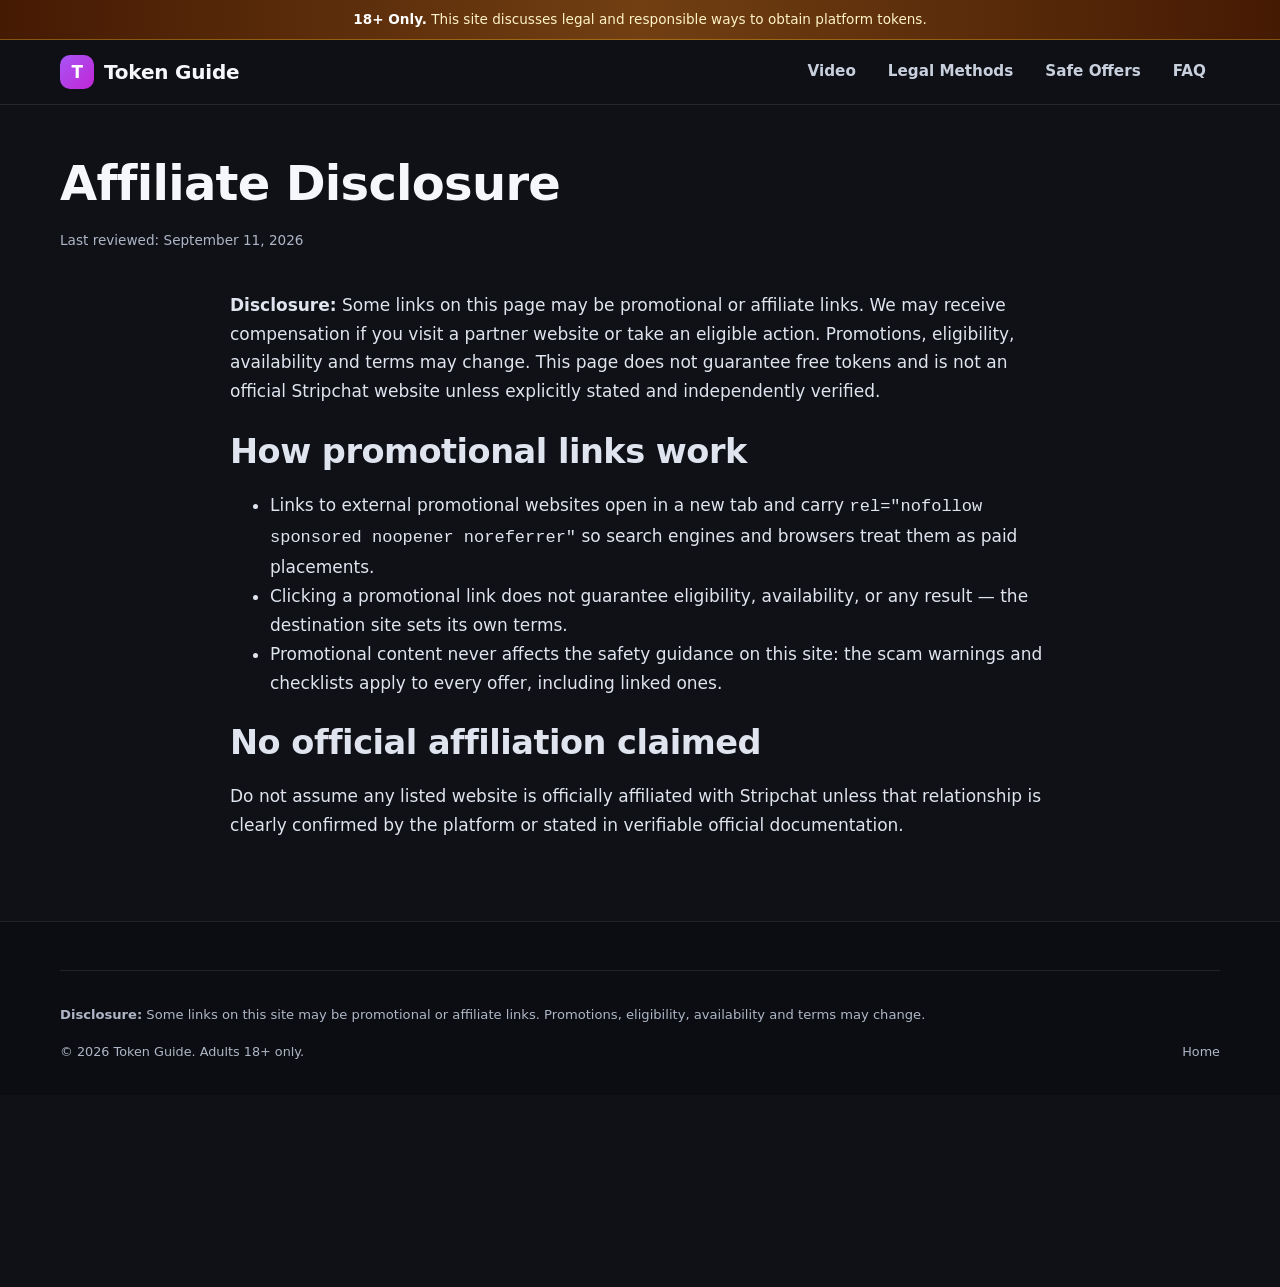
<file: affiliate-disclosure.html>
<!DOCTYPE html>
<html lang="en-US">
<head>
  <meta charset="UTF-8">
  <meta name="viewport" content="width=device-width, initial-scale=1.0">
  <title>Affiliate Disclosure — Token Guide</title>
  <meta name="description" content="Affiliate disclosure for Token Guide: how promotional links work and what they do and do not guarantee.">
  <meta name="robots" content="index, follow">
  <link rel="canonical" href="https://denoxmorkos.github.io/strip-giveaways/affiliate-disclosure.html">
  <meta name="theme-color" content="#0F1117">
  <link rel="icon" href="data:image/svg+xml,%3Csvg%20xmlns='http://www.w3.org/2000/svg'%20viewBox='0%200%2064%2064'%3E%3Crect%20width='64'%20height='64'%20rx='14'%20fill='%23A855F7'/%3E%3Ccircle%20cx='32'%20cy='32'%20r='19'%20fill='none'%20stroke='white'%20stroke-width='5'/%3E%3Ctext%20x='32'%20y='41'%20font-family='Arial'%20font-size='24'%20font-weight='bold'%20text-anchor='middle'%20fill='white'%3ET%3C/text%3E%3C/svg%3E">
  <link rel="stylesheet" href="styles.css">
</head>
<body>
  <a class="skip-link" href="#main">Skip to main content</a>
  <div class="notice-bar" role="note"><p style="margin:0"><strong>18+ Only.</strong> This site discusses legal and responsible ways to obtain platform tokens.</p></div>
  <header class="site-header">
    <div class="header-inner">
      <a class="logo" href="./" aria-label="Token Guide — home"><span class="logo-mark" aria-hidden="true">T</span><span>Token Guide</span></a>
      <nav class="site-nav" id="primary-nav" aria-label="Primary">
        <ul>
          <li><a href="./#video">Video</a></li>
          <li><a href="./#legal-methods">Legal Methods</a></li>
          <li><a href="./#offers">Safe Offers</a></li>
          <li><a href="./#faq">FAQ</a></li>
        </ul>
      </nav>
    </div>
  </header>
  <main id="main">
    <section class="page-hero"><div class="container"><h1>Affiliate Disclosure</h1><p class="last-reviewed">Last reviewed: <time datetime="2026-09-11">September 11, 2026</time></p></div></section>
    <div class="container prose">
      <p><strong>Disclosure:</strong> Some links on this page may be promotional or affiliate links. We may receive compensation if you visit a partner website or take an eligible action. Promotions, eligibility, availability and terms may change. This page does not guarantee free tokens and is not an official Stripchat website unless explicitly stated and independently verified.</p>
      <h2>How promotional links work</h2>
      <ul>
        <li>Links to external promotional websites open in a new tab and carry <code>rel="nofollow sponsored noopener noreferrer"</code> so search engines and browsers treat them as paid placements.</li>
        <li>Clicking a promotional link does not guarantee eligibility, availability, or any result — the destination site sets its own terms.</li>
        <li>Promotional content never affects the safety guidance on this site: the scam warnings and checklists apply to every offer, including linked ones.</li>
      </ul>
      <h2>No official affiliation claimed</h2>
      <p>Do not assume any listed website is officially affiliated with Stripchat unless that relationship is clearly confirmed by the platform or stated in verifiable official documentation.</p>
    </div>
  </main>
  <footer class="site-footer">
    <div class="container">
      <div class="footer-disclosure"><p><strong>Disclosure:</strong> Some links on this site may be promotional or affiliate links. Promotions, eligibility, availability and terms may change.</p></div>
      <div class="footer-bottom"><span>© <span data-year>2026</span> Token Guide. Adults 18+ only.</span><span><a href="./">Home</a></span></div>
    </div>
  </footer>
  <script src="script.js" defer></script>
</body>
</html>
</file>
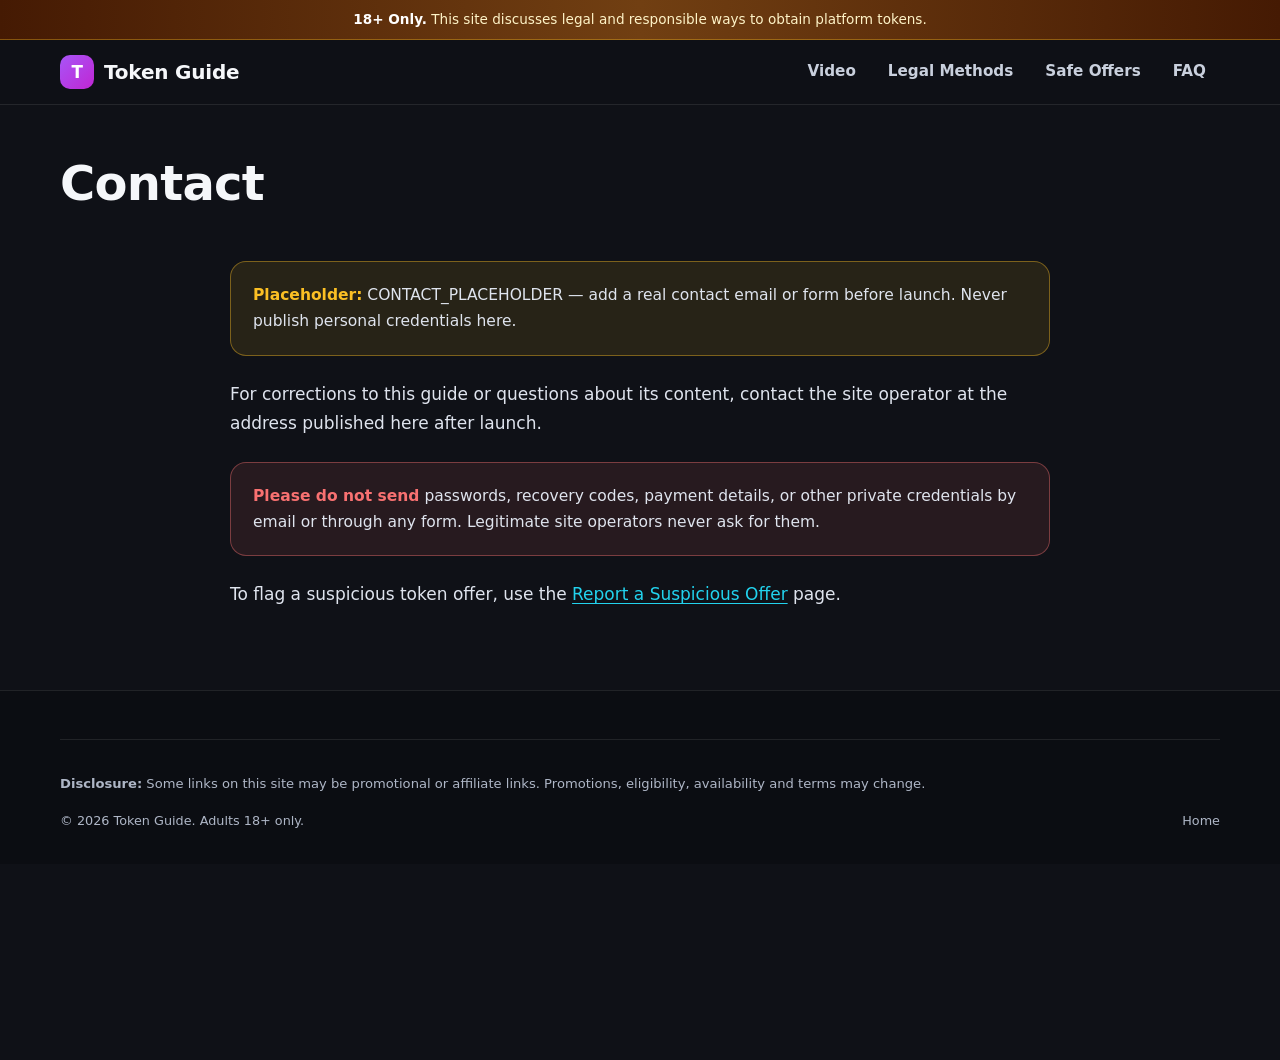
<file: contact.html>
<!DOCTYPE html>
<html lang="en-US">
<head>
  <meta charset="UTF-8">
  <meta name="viewport" content="width=device-width, initial-scale=1.0">
  <title>Contact — Token Guide</title>
  <meta name="description" content="Contact placeholder for Token Guide. Add a real contact method before launch.">
  <meta name="robots" content="index, follow">
  <link rel="canonical" href="https://denoxmorkos.github.io/strip-giveaways/contact.html">
  <meta name="theme-color" content="#0F1117">
  <link rel="icon" href="data:image/svg+xml,%3Csvg%20xmlns='http://www.w3.org/2000/svg'%20viewBox='0%200%2064%2064'%3E%3Crect%20width='64'%20height='64'%20rx='14'%20fill='%23A855F7'/%3E%3Ccircle%20cx='32'%20cy='32'%20r='19'%20fill='none'%20stroke='white'%20stroke-width='5'/%3E%3Ctext%20x='32'%20y='41'%20font-family='Arial'%20font-size='24'%20font-weight='bold'%20text-anchor='middle'%20fill='white'%3ET%3C/text%3E%3C/svg%3E">
  <link rel="stylesheet" href="styles.css">
</head>
<body>
  <a class="skip-link" href="#main">Skip to main content</a>
  <div class="notice-bar" role="note"><p style="margin:0"><strong>18+ Only.</strong> This site discusses legal and responsible ways to obtain platform tokens.</p></div>
  <header class="site-header">
    <div class="header-inner">
      <a class="logo" href="./" aria-label="Token Guide — home"><span class="logo-mark" aria-hidden="true">T</span><span>Token Guide</span></a>
      <nav class="site-nav" id="primary-nav" aria-label="Primary">
        <ul>
          <li><a href="./#video">Video</a></li>
          <li><a href="./#legal-methods">Legal Methods</a></li>
          <li><a href="./#offers">Safe Offers</a></li>
          <li><a href="./#faq">FAQ</a></li>
        </ul>
      </nav>
    </div>
  </header>
  <main id="main">
    <section class="page-hero"><div class="container"><h1>Contact</h1></div></section>
    <div class="container prose">
      <div class="callout callout-warning"><strong>Placeholder:</strong> CONTACT_PLACEHOLDER — add a real contact email or form before launch. Never publish personal credentials here.</div>
      <p>For corrections to this guide or questions about its content, contact the site operator at the address published here after launch.</p>
      <div class="callout callout-danger"><strong>Please do not send</strong> passwords, recovery codes, payment details, or other private credentials by email or through any form. Legitimate site operators never ask for them.</div>
      <p>To flag a suspicious token offer, use the <a href="report.html">Report a Suspicious Offer</a> page.</p>
    </div>
  </main>
  <footer class="site-footer">
    <div class="container">
      <div class="footer-disclosure"><p><strong>Disclosure:</strong> Some links on this site may be promotional or affiliate links. Promotions, eligibility, availability and terms may change.</p></div>
      <div class="footer-bottom"><span>© <span data-year>2026</span> Token Guide. Adults 18+ only.</span><span><a href="./">Home</a></span></div>
    </div>
  </footer>
  <script src="script.js" defer></script>
</body>
</html>
</file>
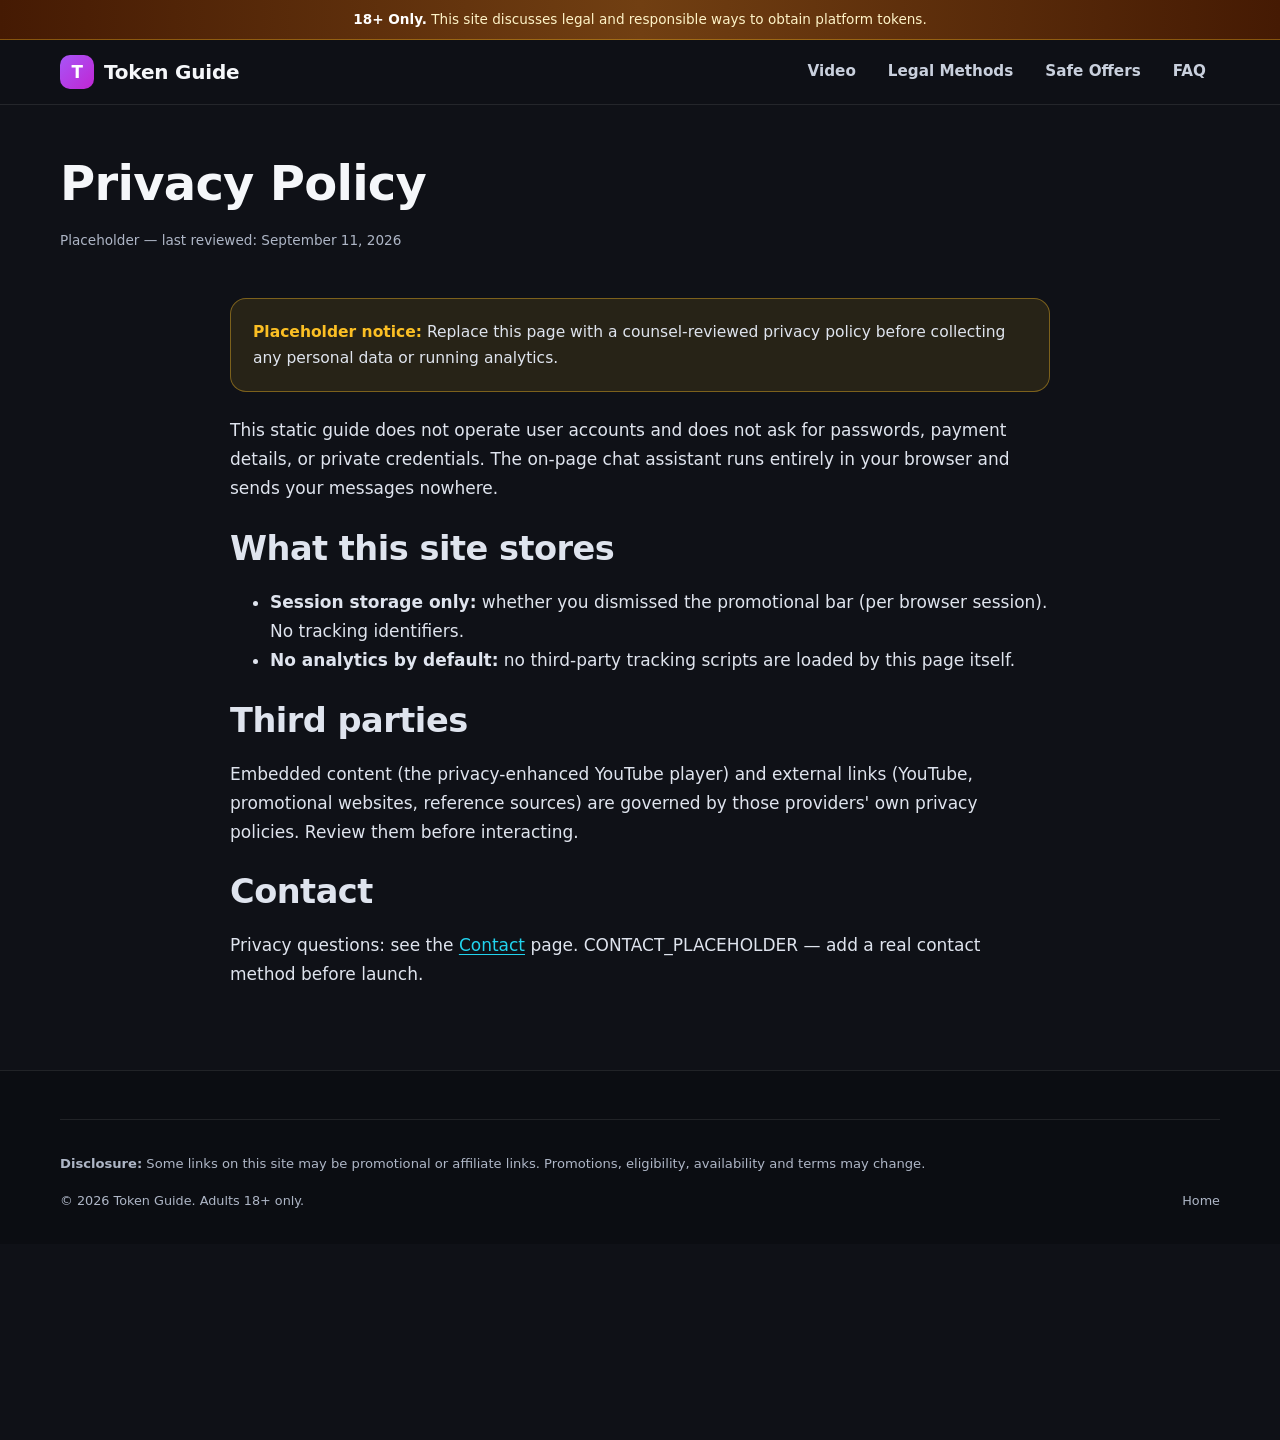
<file: privacy.html>
<!DOCTYPE html>
<html lang="en-US">
<head>
  <meta charset="UTF-8">
  <meta name="viewport" content="width=device-width, initial-scale=1.0">
  <title>Privacy Policy — Token Guide</title>
  <meta name="description" content="Privacy policy placeholder for Token Guide. Replace with a counsel-reviewed policy before collecting any personal data.">
  <meta name="robots" content="index, follow">
  <link rel="canonical" href="https://denoxmorkos.github.io/strip-giveaways/privacy.html">
  <meta name="theme-color" content="#0F1117">
  <link rel="icon" href="data:image/svg+xml,%3Csvg%20xmlns='http://www.w3.org/2000/svg'%20viewBox='0%200%2064%2064'%3E%3Crect%20width='64'%20height='64'%20rx='14'%20fill='%23A855F7'/%3E%3Ccircle%20cx='32'%20cy='32'%20r='19'%20fill='none'%20stroke='white'%20stroke-width='5'/%3E%3Ctext%20x='32'%20y='41'%20font-family='Arial'%20font-size='24'%20font-weight='bold'%20text-anchor='middle'%20fill='white'%3ET%3C/text%3E%3C/svg%3E">
  <link rel="stylesheet" href="styles.css">
</head>
<body>
  <a class="skip-link" href="#main">Skip to main content</a>
  <div class="notice-bar" role="note"><p style="margin:0"><strong>18+ Only.</strong> This site discusses legal and responsible ways to obtain platform tokens.</p></div>
  <header class="site-header">
    <div class="header-inner">
      <a class="logo" href="./" aria-label="Token Guide — home"><span class="logo-mark" aria-hidden="true">T</span><span>Token Guide</span></a>
      <nav class="site-nav" id="primary-nav" aria-label="Primary">
        <ul>
          <li><a href="./#video">Video</a></li>
          <li><a href="./#legal-methods">Legal Methods</a></li>
          <li><a href="./#offers">Safe Offers</a></li>
          <li><a href="./#faq">FAQ</a></li>
        </ul>
      </nav>
    </div>
  </header>
  <main id="main">
    <section class="page-hero"><div class="container"><h1>Privacy Policy</h1><p class="last-reviewed">Placeholder — last reviewed: <time datetime="2026-09-11">September 11, 2026</time></p></div></section>
    <div class="container prose">
      <div class="callout callout-warning"><strong>Placeholder notice:</strong> Replace this page with a counsel-reviewed privacy policy before collecting any personal data or running analytics.</div>
      <p>This static guide does not operate user accounts and does not ask for passwords, payment details, or private credentials. The on-page chat assistant runs entirely in your browser and sends your messages nowhere.</p>
      <h2>What this site stores</h2>
      <ul>
        <li><strong>Session storage only:</strong> whether you dismissed the promotional bar (per browser session). No tracking identifiers.</li>
        <li><strong>No analytics by default:</strong> no third-party tracking scripts are loaded by this page itself.</li>
      </ul>
      <h2>Third parties</h2>
      <p>Embedded content (the privacy-enhanced YouTube player) and external links (YouTube, promotional websites, reference sources) are governed by those providers' own privacy policies. Review them before interacting.</p>
      <h2>Contact</h2>
      <p>Privacy questions: see the <a href="contact.html">Contact</a> page. CONTACT_PLACEHOLDER — add a real contact method before launch.</p>
    </div>
  </main>
  <footer class="site-footer">
    <div class="container">
      <div class="footer-disclosure"><p><strong>Disclosure:</strong> Some links on this site may be promotional or affiliate links. Promotions, eligibility, availability and terms may change.</p></div>
      <div class="footer-bottom"><span>© <span data-year>2026</span> Token Guide. Adults 18+ only.</span><span><a href="./">Home</a></span></div>
    </div>
  </footer>
  <script src="script.js" defer></script>
</body>
</html>
</file>
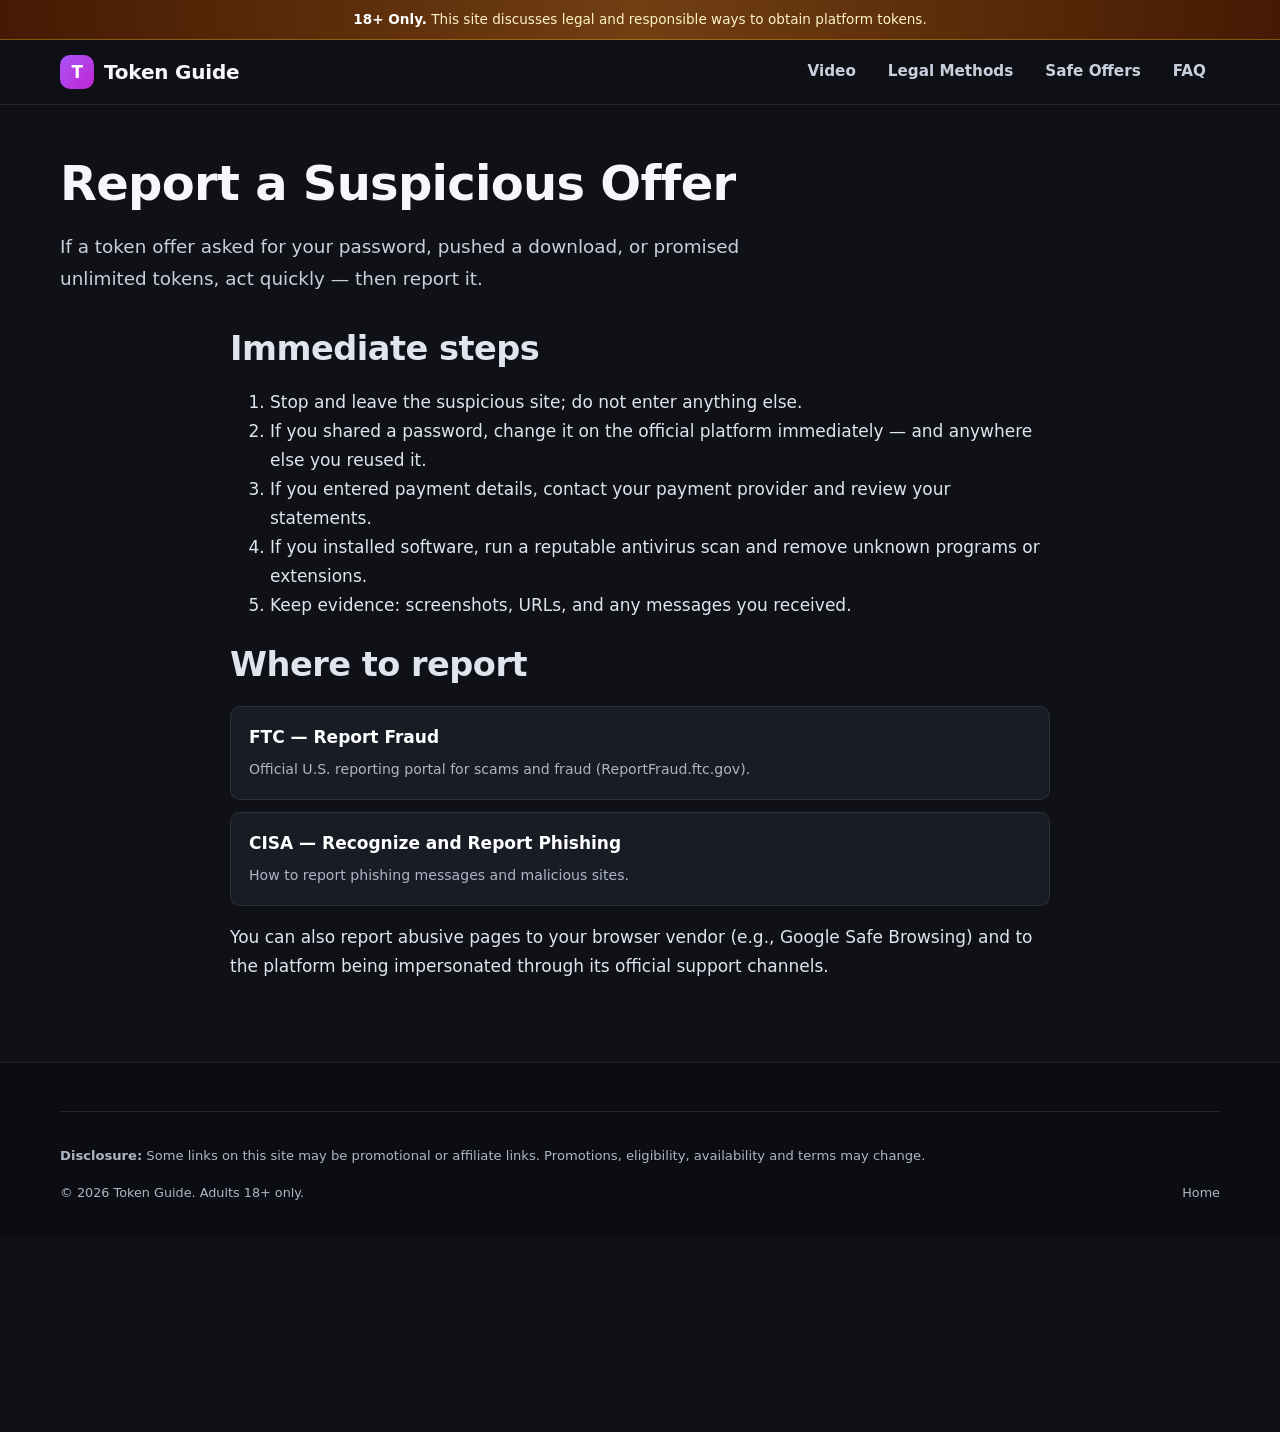
<file: report.html>
<!DOCTYPE html>
<html lang="en-US">
<head>
  <meta charset="UTF-8">
  <meta name="viewport" content="width=device-width, initial-scale=1.0">
  <title>Report a Suspicious Offer — Token Guide</title>
  <meta name="description" content="How to report a suspicious token offer: immediate safety steps and official fraud-reporting resources.">
  <meta name="robots" content="index, follow">
  <link rel="canonical" href="https://denoxmorkos.github.io/strip-giveaways/report.html">
  <meta name="theme-color" content="#0F1117">
  <link rel="icon" href="data:image/svg+xml,%3Csvg%20xmlns='http://www.w3.org/2000/svg'%20viewBox='0%200%2064%2064'%3E%3Crect%20width='64'%20height='64'%20rx='14'%20fill='%23A855F7'/%3E%3Ccircle%20cx='32'%20cy='32'%20r='19'%20fill='none'%20stroke='white'%20stroke-width='5'/%3E%3Ctext%20x='32'%20y='41'%20font-family='Arial'%20font-size='24'%20font-weight='bold'%20text-anchor='middle'%20fill='white'%3ET%3C/text%3E%3C/svg%3E">
  <link rel="stylesheet" href="styles.css">
</head>
<body>
  <a class="skip-link" href="#main">Skip to main content</a>
  <div class="notice-bar" role="note"><p style="margin:0"><strong>18+ Only.</strong> This site discusses legal and responsible ways to obtain platform tokens.</p></div>
  <header class="site-header">
    <div class="header-inner">
      <a class="logo" href="./" aria-label="Token Guide — home"><span class="logo-mark" aria-hidden="true">T</span><span>Token Guide</span></a>
      <nav class="site-nav" id="primary-nav" aria-label="Primary">
        <ul>
          <li><a href="./#video">Video</a></li>
          <li><a href="./#legal-methods">Legal Methods</a></li>
          <li><a href="./#offers">Safe Offers</a></li>
          <li><a href="./#faq">FAQ</a></li>
        </ul>
      </nav>
    </div>
  </header>
  <main id="main">
    <section class="page-hero"><div class="container"><h1>Report a Suspicious Offer</h1><p class="lead">If a token offer asked for your password, pushed a download, or promised unlimited tokens, act quickly — then report it.</p></div></section>
    <div class="container prose">
      <h2>Immediate steps</h2>
      <ol>
        <li>Stop and leave the suspicious site; do not enter anything else.</li>
        <li>If you shared a password, change it on the official platform immediately — and anywhere else you reused it.</li>
        <li>If you entered payment details, contact your payment provider and review your statements.</li>
        <li>If you installed software, run a reputable antivirus scan and remove unknown programs or extensions.</li>
        <li>Keep evidence: screenshots, URLs, and any messages you received.</li>
      </ol>
      <h2>Where to report</h2>
      <ul class="resource-list">
        <li>
          <a href="https://reportfraud.ftc.gov/" target="_blank" rel="noopener noreferrer">
            <strong>FTC — Report Fraud</strong>
            <span>Official U.S. reporting portal for scams and fraud (ReportFraud.ftc.gov).</span>
          </a>
        </li>
        <li>
          <a href="https://www.cisa.gov/secure-our-world/recognize-and-report-phishing" target="_blank" rel="noopener noreferrer">
            <strong>CISA — Recognize and Report Phishing</strong>
            <span>How to report phishing messages and malicious sites.</span>
          </a>
        </li>
      </ul>
      <p>You can also report abusive pages to your browser vendor (e.g., Google Safe Browsing) and to the platform being impersonated through its official support channels.</p>
    </div>
  </main>
  <footer class="site-footer">
    <div class="container">
      <div class="footer-disclosure"><p><strong>Disclosure:</strong> Some links on this site may be promotional or affiliate links. Promotions, eligibility, availability and terms may change.</p></div>
      <div class="footer-bottom"><span>© <span data-year>2026</span> Token Guide. Adults 18+ only.</span><span><a href="./">Home</a></span></div>
    </div>
  </footer>
  <script src="script.js" defer></script>
</body>
</html>
</file>
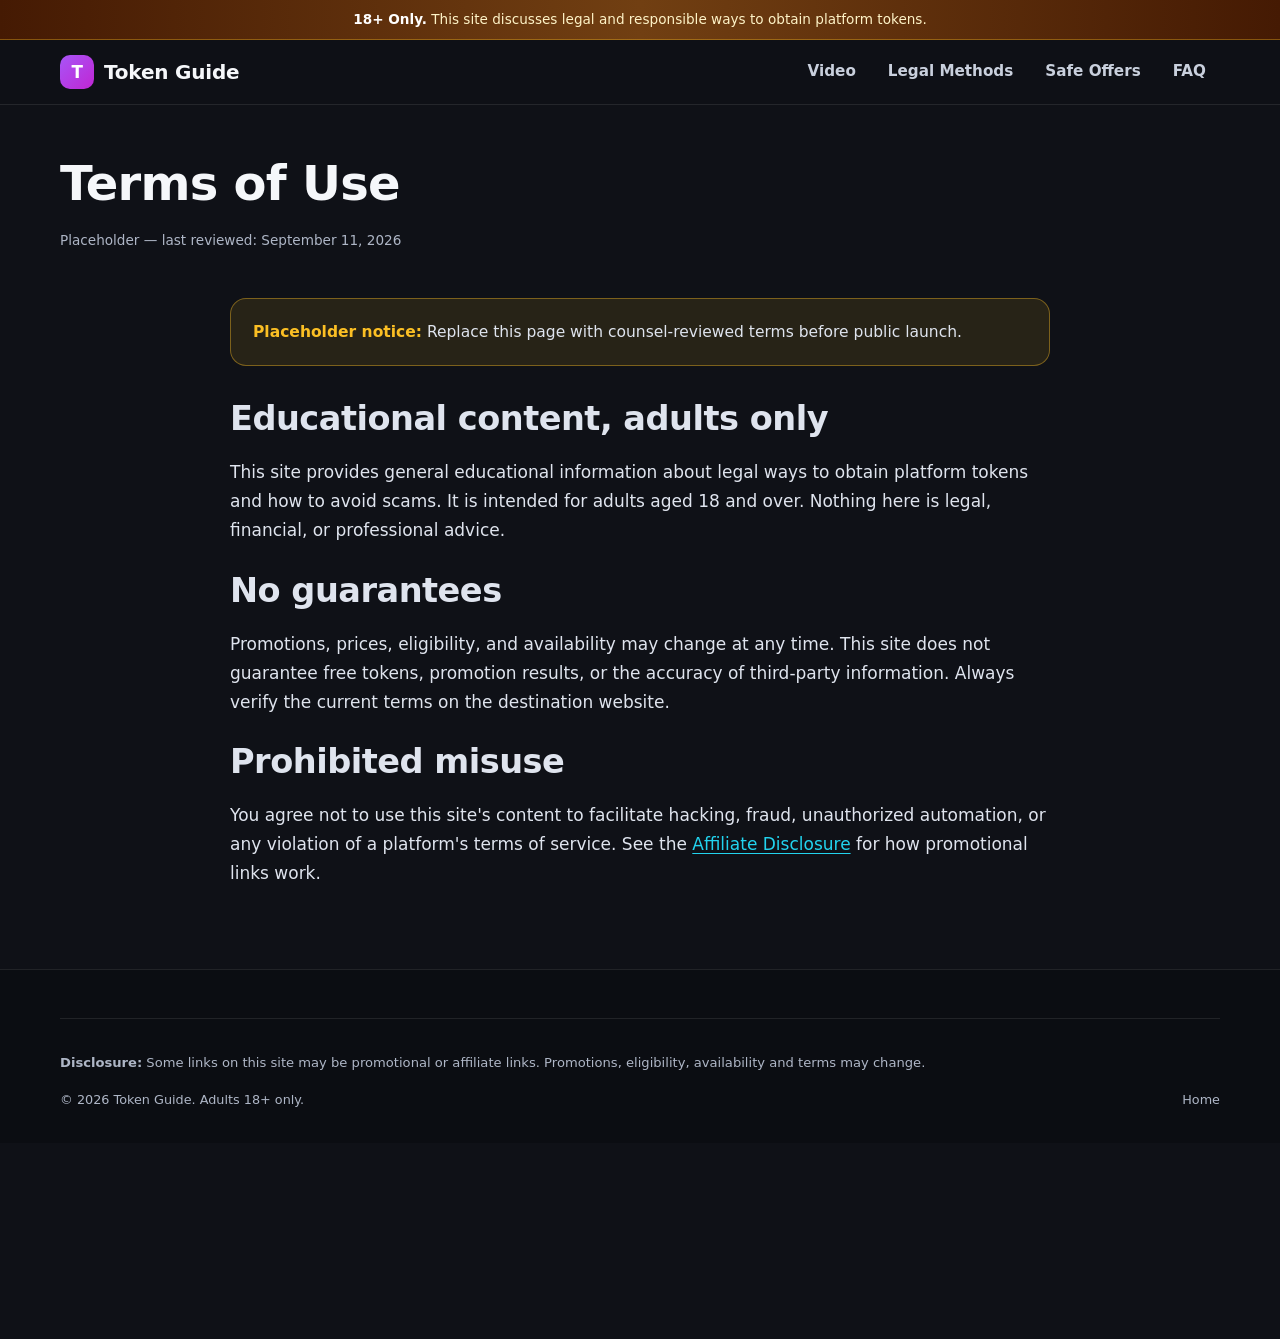
<file: terms.html>
<!DOCTYPE html>
<html lang="en-US">
<head>
  <meta charset="UTF-8">
  <meta name="viewport" content="width=device-width, initial-scale=1.0">
  <title>Terms of Use — Token Guide</title>
  <meta name="description" content="Terms of use placeholder for Token Guide. Educational content for adults 18+; no guarantees regarding third-party promotions.">
  <meta name="robots" content="index, follow">
  <link rel="canonical" href="https://denoxmorkos.github.io/strip-giveaways/terms.html">
  <meta name="theme-color" content="#0F1117">
  <link rel="icon" href="data:image/svg+xml,%3Csvg%20xmlns='http://www.w3.org/2000/svg'%20viewBox='0%200%2064%2064'%3E%3Crect%20width='64'%20height='64'%20rx='14'%20fill='%23A855F7'/%3E%3Ccircle%20cx='32'%20cy='32'%20r='19'%20fill='none'%20stroke='white'%20stroke-width='5'/%3E%3Ctext%20x='32'%20y='41'%20font-family='Arial'%20font-size='24'%20font-weight='bold'%20text-anchor='middle'%20fill='white'%3ET%3C/text%3E%3C/svg%3E">
  <link rel="stylesheet" href="styles.css">
</head>
<body>
  <a class="skip-link" href="#main">Skip to main content</a>
  <div class="notice-bar" role="note"><p style="margin:0"><strong>18+ Only.</strong> This site discusses legal and responsible ways to obtain platform tokens.</p></div>
  <header class="site-header">
    <div class="header-inner">
      <a class="logo" href="./" aria-label="Token Guide — home"><span class="logo-mark" aria-hidden="true">T</span><span>Token Guide</span></a>
      <nav class="site-nav" id="primary-nav" aria-label="Primary">
        <ul>
          <li><a href="./#video">Video</a></li>
          <li><a href="./#legal-methods">Legal Methods</a></li>
          <li><a href="./#offers">Safe Offers</a></li>
          <li><a href="./#faq">FAQ</a></li>
        </ul>
      </nav>
    </div>
  </header>
  <main id="main">
    <section class="page-hero"><div class="container"><h1>Terms of Use</h1><p class="last-reviewed">Placeholder — last reviewed: <time datetime="2026-09-11">September 11, 2026</time></p></div></section>
    <div class="container prose">
      <div class="callout callout-warning"><strong>Placeholder notice:</strong> Replace this page with counsel-reviewed terms before public launch.</div>
      <h2>Educational content, adults only</h2>
      <p>This site provides general educational information about legal ways to obtain platform tokens and how to avoid scams. It is intended for adults aged 18 and over. Nothing here is legal, financial, or professional advice.</p>
      <h2>No guarantees</h2>
      <p>Promotions, prices, eligibility, and availability may change at any time. This site does not guarantee free tokens, promotion results, or the accuracy of third-party information. Always verify the current terms on the destination website.</p>
      <h2>Prohibited misuse</h2>
      <p>You agree not to use this site's content to facilitate hacking, fraud, unauthorized automation, or any violation of a platform's terms of service. See the <a href="affiliate-disclosure.html">Affiliate Disclosure</a> for how promotional links work.</p>
    </div>
  </main>
  <footer class="site-footer">
    <div class="container">
      <div class="footer-disclosure"><p><strong>Disclosure:</strong> Some links on this site may be promotional or affiliate links. Promotions, eligibility, availability and terms may change.</p></div>
      <div class="footer-bottom"><span>© <span data-year>2026</span> Token Guide. Adults 18+ only.</span><span><a href="./">Home</a></span></div>
    </div>
  </footer>
  <script src="script.js" defer></script>
</body>
</html>
</file>
<file: styles.css>
/* Token Guide — landing page styles (vanilla CSS, mobile-first) */

:root {
  --bg: #0f1117;
  --bg-soft: #141824;
  --card: #181c25;
  --card-border: rgba(255, 255, 255, 0.09);
  --text: #f5f7fa;
  --muted: #aeb6c6;
  --muted-strong: #c9d0dd;
  --accent: #a855f7;
  --accent-strong: #c026d3;
  --accent-soft: rgba(168, 85, 247, 0.14);
  --cyan: #22d3ee;
  --cyan-soft: rgba(34, 211, 238, 0.12);
  --warning: #fbbf24;
  --warning-bg: rgba(251, 191, 36, 0.1);
  --success: #34d399;
  --success-bg: rgba(52, 211, 153, 0.1);
  --danger: #f87171;
  --danger-bg: rgba(248, 113, 113, 0.1);
  --radius: 16px;
  --radius-sm: 10px;
  --shadow: 0 12px 32px rgba(0, 0, 0, 0.35);
  --max-width: 1200px;
  --article-width: 860px;
  --header-height: 64px;
  --notice-height: 40px;
  --focus: #22d3ee;
  --font: system-ui, -apple-system, "Segoe UI", Roboto, "Helvetica Neue", Arial, sans-serif;
}

*,
*::before,
*::after {
  box-sizing: border-box;
}

html {
  scroll-behavior: smooth;
  scroll-padding-top: calc(var(--header-height) + var(--notice-height) + 16px);
}

body {
  margin: 0;
  font-family: var(--font);
  background: var(--bg);
  color: var(--text);
  line-height: 1.7;
  font-size: 1.0625rem;
  -webkit-font-smoothing: antialiased;
  /* Fallback clearance for the fixed promo bar (refined by JS, removed on dismiss) */
  padding-bottom: 196px;
}

img,
svg {
  max-width: 100%;
}

img {
  height: auto;
}

a {
  color: var(--cyan);
  text-decoration-thickness: 1px;
  text-underline-offset: 3px;
}

a:hover {
  color: #7dd3fc;
}

:focus-visible {
  outline: 3px solid var(--focus);
  outline-offset: 3px;
  border-radius: 4px;
}

/* Skip link */
.skip-link {
  position: absolute;
  left: 16px;
  top: -60px;
  z-index: 200;
  background: var(--cyan);
  color: #062a30;
  font-weight: 700;
  padding: 10px 18px;
  border-radius: 0 0 10px 10px;
  text-decoration: none;
  transition: top 0.2s ease;
}

.skip-link:focus {
  top: 0;
  color: #062a30;
}

/* ---------- Notice bar ---------- */
.notice-bar {
  position: sticky;
  top: 0;
  z-index: 120;
  min-height: var(--notice-height);
  display: flex;
  align-items: center;
  justify-content: center;
  text-align: center;
  padding: 8px 16px;
  font-size: 0.85rem;
  line-height: 1.45;
  color: #fef3c7;
  background: linear-gradient(90deg, #451a03, #713f12 50%, #451a03);
  border-bottom: 1px solid rgba(251, 191, 36, 0.35);
}

.notice-bar strong {
  color: #fff;
}

/* ---------- Header ---------- */
.site-header {
  position: sticky;
  top: var(--notice-height);
  z-index: 110;
  background: rgba(15, 17, 23, 0.92);
  backdrop-filter: blur(12px);
  -webkit-backdrop-filter: blur(12px);
  border-bottom: 1px solid var(--card-border);
  transition: box-shadow 0.2s ease;
}

.site-header.is-scrolled {
  box-shadow: 0 6px 24px rgba(0, 0, 0, 0.45);
}

.header-inner {
  max-width: var(--max-width);
  margin: 0 auto;
  min-height: var(--header-height);
  padding: 0 20px;
  display: flex;
  align-items: center;
  gap: 16px;
}

.logo {
  display: inline-flex;
  align-items: center;
  gap: 10px;
  color: var(--text);
  font-weight: 800;
  font-size: 1.25rem;
  letter-spacing: -0.01em;
  text-decoration: none;
  margin-right: auto;
}

.logo-mark {
  display: inline-flex;
  align-items: center;
  justify-content: center;
  width: 34px;
  height: 34px;
  border-radius: 10px;
  background: linear-gradient(135deg, var(--accent), var(--accent-strong));
  color: #fff;
  font-size: 1.05rem;
  font-weight: 800;
  flex: none;
}

.site-nav ul {
  list-style: none;
  margin: 0;
  padding: 0;
  display: flex;
  gap: 4px;
}

.site-nav a {
  display: block;
  color: var(--muted-strong);
  text-decoration: none;
  font-weight: 600;
  font-size: 0.95rem;
  padding: 10px 14px;
  border-radius: var(--radius-sm);
}

.site-nav a:hover {
  color: #fff;
  background: rgba(255, 255, 255, 0.06);
}

.nav-toggle {
  display: none;
  align-items: center;
  justify-content: center;
  width: 44px;
  height: 44px;
  border: 1px solid var(--card-border);
  border-radius: 12px;
  background: var(--card);
  color: var(--text);
  cursor: pointer;
}

.nav-toggle svg {
  width: 22px;
  height: 22px;
}

/* ---------- Buttons ---------- */
.btn {
  display: inline-flex;
  align-items: center;
  justify-content: center;
  gap: 8px;
  min-height: 48px;
  padding: 12px 24px;
  border-radius: 999px;
  font-weight: 700;
  font-size: 1rem;
  text-decoration: none;
  border: 1px solid transparent;
  cursor: pointer;
  transition: transform 0.15s ease, box-shadow 0.15s ease, background 0.15s ease;
}

.btn-primary {
  color: #fff;
  background: linear-gradient(135deg, var(--accent) 0%, var(--accent-strong) 100%);
  box-shadow: 0 8px 24px rgba(168, 85, 247, 0.35);
}

.btn-primary:hover {
  color: #fff;
  transform: translateY(-2px);
  box-shadow: 0 12px 28px rgba(168, 85, 247, 0.45);
}

.btn-secondary {
  color: var(--text);
  background: rgba(255, 255, 255, 0.06);
  border-color: rgba(255, 255, 255, 0.16);
}

.btn-secondary:hover {
  color: #fff;
  background: rgba(255, 255, 255, 0.1);
}

.btn-cyan {
  color: #062a30;
  background: linear-gradient(135deg, #67e8f9, var(--cyan));
  box-shadow: 0 8px 24px rgba(34, 211, 238, 0.3);
}

.btn-cyan:hover {
  color: #062a30;
  transform: translateY(-2px);
}

.btn-sm {
  min-height: 40px;
  padding: 8px 18px;
  font-size: 0.9rem;
}

.btn-block {
  width: 100%;
}

.link-arrow {
  font-weight: 700;
}

/* ---------- Layout ---------- */
.container {
  max-width: var(--max-width);
  margin: 0 auto;
  padding: 0 20px;
}

.article-wrap {
  max-width: var(--article-width);
  margin: 0 auto;
}

section {
  padding: 56px 0;
}

.section-kicker {
  display: inline-block;
  font-size: 0.8rem;
  font-weight: 800;
  letter-spacing: 0.12em;
  text-transform: uppercase;
  color: var(--cyan);
  margin-bottom: 12px;
}

h1,
h2,
h3 {
  line-height: 1.25;
  letter-spacing: -0.015em;
  text-wrap: balance;
}

h1 {
  font-size: clamp(1.9rem, 1.3rem + 3vw, 3rem);
  margin: 24px 0 16px;
}

h2 {
  font-size: clamp(1.5rem, 1.2rem + 1.6vw, 2.1rem);
  margin: 0 0 18px;
  padding-top: 8px;
}

h3 {
  font-size: 1.2rem;
  margin: 30px 0 12px;
}

.lead {
  font-size: 1.15rem;
  color: var(--muted-strong);
  max-width: 62ch;
}

article p {
  margin: 0 0 1.1em;
  color: #dfe4ee;
}

article ul,
article ol {
  color: #dfe4ee;
  padding-left: 1.4em;
}

article li {
  margin-bottom: 0.5em;
}

article li::marker {
  color: var(--accent);
}

.disclosure {
  font-size: 0.875rem;
  color: var(--muted);
  background: rgba(255, 255, 255, 0.04);
  border: 1px solid var(--card-border);
  border-radius: var(--radius-sm);
  padding: 12px 16px;
  margin: 20px 0;
}

.disclosure strong {
  color: var(--muted-strong);
}

/* ---------- Hero / video ---------- */
.hero {
  padding-top: 40px;
}

.video-frame {
  position: relative;
  width: 100%;
  aspect-ratio: 16 / 9;
  border-radius: var(--radius);
  overflow: hidden;
  background: #000;
  border: 1px solid var(--card-border);
  box-shadow: var(--shadow);
}

.video-frame iframe {
  position: absolute;
  inset: 0;
  width: 100%;
  height: 100%;
  border: 0;
}

.video-fallback {
  margin-top: 10px;
  font-size: 0.9rem;
  color: var(--muted);
}

.hero-actions {
  display: flex;
  flex-wrap: wrap;
  gap: 12px;
  margin: 26px 0 8px;
}

.hero-meta {
  display: flex;
  flex-wrap: wrap;
  gap: 10px 22px;
  margin-top: 18px;
  font-size: 0.88rem;
  color: var(--muted);
}

/* ---------- Trust strip ---------- */
.trust-grid {
  display: grid;
  grid-template-columns: repeat(4, 1fr);
  gap: 16px;
  margin: 0;
  padding: 0;
  list-style: none;
}

.trust-card {
  background: var(--card);
  border: 1px solid var(--card-border);
  border-radius: var(--radius);
  padding: 22px 18px;
  text-align: center;
  box-shadow: var(--shadow);
}

.trust-card svg {
  width: 40px;
  height: 40px;
  margin-bottom: 10px;
}

.trust-card h3 {
  margin: 0 0 6px;
  font-size: 1.02rem;
}

.trust-card p {
  margin: 0;
  font-size: 0.88rem;
  color: var(--muted);
}

/* ---------- Cards & grids ---------- */
.card {
  background: var(--card);
  border: 1px solid var(--card-border);
  border-radius: var(--radius);
  padding: 26px;
  box-shadow: var(--shadow);
}

.grid-2 {
  display: grid;
  grid-template-columns: 1fr 1fr;
  gap: 20px;
}

.grid-3 {
  display: grid;
  grid-template-columns: repeat(3, 1fr);
  gap: 20px;
}

.media-row {
  display: grid;
  grid-template-columns: 1fr 1fr;
  gap: 24px;
  align-items: center;
  margin: 28px 0;
}

.media-row figure {
  margin: 0;
}

.media-row img {
  width: 100%;
  border-radius: var(--radius);
  border: 1px solid var(--card-border);
  box-shadow: var(--shadow);
  aspect-ratio: 4 / 3;
  object-fit: cover;
  background: var(--card);
}

.media-row figcaption {
  font-size: 0.82rem;
  color: var(--muted);
  margin-top: 8px;
  text-align: center;
}

/* Promo cards */
.promo-card {
  display: flex;
  flex-direction: column;
  gap: 12px;
}

.promo-card .domain {
  font-weight: 800;
  font-size: 1.1rem;
  color: #fff;
  word-break: break-all;
}

.promo-card .url {
  font-size: 0.85rem;
  word-break: break-all;
}

.promo-card p {
  margin: 0;
  font-size: 0.93rem;
  color: var(--muted-strong);
  flex: 1;
}

.promo-tag {
  display: inline-block;
  align-self: flex-start;
  font-size: 0.72rem;
  font-weight: 800;
  letter-spacing: 0.08em;
  text-transform: uppercase;
  color: var(--cyan);
  background: var(--cyan-soft);
  border: 1px solid rgba(34, 211, 238, 0.3);
  padding: 4px 12px;
  border-radius: 999px;
}

.promo-note {
  font-size: 0.78rem;
  color: var(--muted);
  border-top: 1px dashed rgba(255, 255, 255, 0.14);
  padding-top: 10px;
}

/* Callouts */
.callout {
  border-radius: var(--radius);
  padding: 20px 22px;
  margin: 24px 0;
  border: 1px solid;
  font-size: 0.97rem;
}

.callout-warning {
  background: var(--warning-bg);
  border-color: rgba(251, 191, 36, 0.4);
}

.callout-warning strong {
  color: var(--warning);
}

.callout-danger {
  background: var(--danger-bg);
  border-color: rgba(248, 113, 113, 0.4);
}

.callout-danger strong {
  color: var(--danger);
}

.callout-success {
  background: var(--success-bg);
  border-color: rgba(52, 211, 153, 0.4);
}

.callout-success strong {
  color: var(--success);
}

/* Checklist */
.checklist {
  list-style: none;
  padding: 0;
  margin: 20px 0;
  counter-reset: step;
}

.checklist li {
  counter-increment: step;
  position: relative;
  background: var(--card);
  border: 1px solid var(--card-border);
  border-radius: var(--radius-sm);
  padding: 16px 18px 16px 64px;
  margin-bottom: 12px;
  color: #dfe4ee;
}

.checklist li::before {
  content: counter(step);
  position: absolute;
  left: 16px;
  top: 50%;
  transform: translateY(-50%);
  width: 34px;
  height: 34px;
  border-radius: 50%;
  display: flex;
  align-items: center;
  justify-content: center;
  font-weight: 800;
  color: #fff;
  background: linear-gradient(135deg, var(--accent), var(--accent-strong));
}

.checklist li::marker {
  content: none;
}

.checklist strong {
  color: #fff;
}

/* CTA band */
.cta-band {
  background: linear-gradient(135deg, rgba(168, 85, 247, 0.16), rgba(34, 211, 238, 0.12));
  border: 1px solid rgba(168, 85, 247, 0.35);
  border-radius: var(--radius);
  padding: 34px 28px;
  text-align: center;
  margin: 40px 0;
}

.cta-band h2 {
  margin-top: 0;
}

.cta-band p {
  color: var(--muted-strong);
  max-width: 60ch;
  margin: 0 auto 22px;
}

.cta-band .hero-actions {
  justify-content: center;
}

/* ---------- Chat / assistant ---------- */
.assistant {
  background: linear-gradient(180deg, rgba(168, 85, 247, 0.06), transparent 40%);
  border-top: 1px solid var(--card-border);
  border-bottom: 1px solid var(--card-border);
}

.chat-layout {
  display: grid;
  grid-template-columns: 1fr 1.1fr;
  gap: 28px;
  align-items: start;
}

.chat-benefits {
  list-style: none;
  margin: 24px 0;
  padding: 0;
  display: grid;
  gap: 12px;
}

.chat-benefits li {
  background: var(--card);
  border: 1px solid var(--card-border);
  border-radius: var(--radius-sm);
  padding: 14px 16px;
  font-size: 0.95rem;
  color: var(--muted-strong);
}

.chat-benefits strong {
  color: #fff;
  display: block;
  margin-bottom: 2px;
}

.chat-widget {
  background: var(--card);
  border: 1px solid var(--card-border);
  border-radius: var(--radius);
  box-shadow: var(--shadow);
  overflow: hidden;
}

.chat-header {
  display: flex;
  align-items: center;
  gap: 12px;
  padding: 16px 18px;
  background: linear-gradient(135deg, rgba(168, 85, 247, 0.25), rgba(34, 211, 238, 0.15));
  border-bottom: 1px solid var(--card-border);
}

.chat-avatar {
  width: 42px;
  height: 42px;
  border-radius: 50%;
  flex: none;
  display: flex;
  align-items: center;
  justify-content: center;
  font-size: 1.3rem;
  background: linear-gradient(135deg, var(--accent), var(--accent-strong));
}

.chat-header strong {
  display: block;
  font-size: 1rem;
}

.chat-status {
  display: flex;
  align-items: center;
  gap: 6px;
  font-size: 0.8rem;
  color: var(--success);
}

.chat-status::before {
  content: "";
  width: 8px;
  height: 8px;
  border-radius: 50%;
  background: var(--success);
}

.chat-messages {
  height: 320px;
  overflow-y: auto;
  padding: 18px;
  display: flex;
  flex-direction: column;
  gap: 12px;
  scroll-behavior: smooth;
}

.chat-msg {
  max-width: 85%;
  padding: 12px 16px;
  border-radius: 14px;
  font-size: 0.93rem;
  line-height: 1.55;
  overflow-wrap: break-word;
}

.chat-msg.bot {
  align-self: flex-start;
  background: rgba(255, 255, 255, 0.07);
  border: 1px solid var(--card-border);
  border-bottom-left-radius: 4px;
  color: #e8ecf4;
}

.chat-msg.user {
  align-self: flex-end;
  background: linear-gradient(135deg, var(--accent), var(--accent-strong));
  color: #fff;
  border-bottom-right-radius: 4px;
}

.chat-msg.typing {
  display: inline-flex;
  gap: 6px;
  padding: 16px 18px;
}

.chat-msg.typing span {
  width: 8px;
  height: 8px;
  border-radius: 50%;
  background: var(--muted);
  animation: typing 1s infinite ease-in-out;
}

.chat-msg.typing span:nth-child(2) {
  animation-delay: 0.15s;
}

.chat-msg.typing span:nth-child(3) {
  animation-delay: 0.3s;
}

@keyframes typing {
  0%,
  100% {
    opacity: 0.35;
    transform: translateY(0);
  }
  50% {
    opacity: 1;
    transform: translateY(-3px);
  }
}

.chat-samples {
  display: flex;
  flex-wrap: wrap;
  gap: 8px;
  padding: 0 18px 12px;
}

.chat-sample {
  font-size: 0.82rem;
  font-weight: 600;
  color: var(--cyan);
  background: var(--cyan-soft);
  border: 1px solid rgba(34, 211, 238, 0.3);
  border-radius: 999px;
  padding: 8px 14px;
  cursor: pointer;
  min-height: 40px;
}

.chat-sample:hover {
  background: rgba(34, 211, 238, 0.22);
  color: #fff;
}

.chat-form {
  display: flex;
  gap: 10px;
  padding: 14px 18px;
  border-top: 1px solid var(--card-border);
}

.chat-form label {
  position: absolute;
  width: 1px;
  height: 1px;
  overflow: hidden;
  clip: rect(0, 0, 0, 0);
  white-space: nowrap;
}

.chat-form input {
  flex: 1;
  min-height: 48px;
  border-radius: 999px;
  border: 1px solid rgba(255, 255, 255, 0.16);
  background: rgba(255, 255, 255, 0.05);
  color: var(--text);
  padding: 0 18px;
  font-size: 0.95rem;
  font-family: inherit;
}

.chat-form input::placeholder {
  color: var(--muted);
}

.chat-disclaimer {
  font-size: 0.76rem;
  color: var(--muted);
  padding: 0 18px 16px;
  margin: 0;
}

/* ---------- FAQ ---------- */
.faq-list {
  display: grid;
  gap: 12px;
}

.faq-item {
  background: var(--card);
  border: 1px solid var(--card-border);
  border-radius: var(--radius-sm);
  overflow: hidden;
}

.faq-item summary {
  cursor: pointer;
  padding: 18px 20px;
  font-weight: 700;
  font-size: 1.02rem;
  list-style: none;
  display: flex;
  align-items: center;
  justify-content: space-between;
  gap: 12px;
  color: #fff;
}

.faq-item summary::-webkit-details-marker {
  display: none;
}

.faq-item summary::after {
  content: "+";
  flex: none;
  width: 30px;
  height: 30px;
  border-radius: 50%;
  display: inline-flex;
  align-items: center;
  justify-content: center;
  font-size: 1.3rem;
  font-weight: 400;
  color: var(--cyan);
  background: var(--cyan-soft);
  border: 1px solid rgba(34, 211, 238, 0.3);
}

.faq-item[open] summary::after {
  content: "–";
}

.faq-item .faq-answer {
  padding: 0 20px 20px;
  color: var(--muted-strong);
  font-size: 0.97rem;
}

.faq-item .faq-answer p {
  margin: 0 0 0.8em;
}

/* ---------- Further reading ---------- */
.resource-list {
  list-style: none;
  margin: 20px 0 0;
  padding: 0;
  display: grid;
  gap: 12px;
}

.resource-list a {
  display: block;
  background: var(--card);
  border: 1px solid var(--card-border);
  border-radius: var(--radius-sm);
  padding: 16px 18px;
  text-decoration: none;
}

.resource-list a:hover {
  border-color: rgba(34, 211, 238, 0.5);
}

.resource-list strong {
  display: block;
  color: #fff;
  margin-bottom: 2px;
}

.resource-list span {
  font-size: 0.88rem;
  color: var(--muted);
}

/* ---------- Sticky promo bar ---------- */
.promo-bar {
  position: fixed;
  left: 0;
  right: 0;
  bottom: 0;
  z-index: 100;
  background: rgba(15, 17, 23, 0.96);
  backdrop-filter: blur(12px);
  -webkit-backdrop-filter: blur(12px);
  border-top: 1px solid rgba(168, 85, 247, 0.4);
  box-shadow: 0 -10px 32px rgba(0, 0, 0, 0.5);
  padding: 12px 16px calc(12px + env(safe-area-inset-bottom));
}

.promo-bar[hidden] {
  display: none;
}

.promo-bar-inner {
  position: relative;
  max-width: var(--max-width);
  margin: 0 auto;
  padding-right: 48px;
}

.promo-bar-label {
  font-size: 0.75rem;
  font-weight: 700;
  letter-spacing: 0.08em;
  text-transform: uppercase;
  color: var(--muted);
  margin: 0 0 8px;
}

.promo-track {
  display: grid;
  grid-template-columns: repeat(3, 1fr);
  gap: 12px;
}

.promo-chip {
  display: flex;
  align-items: center;
  gap: 12px;
  background: var(--card);
  border: 1px solid var(--card-border);
  border-radius: var(--radius-sm);
  padding: 10px 12px;
  min-width: 0;
}

.promo-chip-info {
  flex: 1;
  min-width: 0;
}

.promo-chip-info strong {
  display: block;
  font-size: 0.88rem;
  color: #fff;
  white-space: nowrap;
  overflow: hidden;
  text-overflow: ellipsis;
}

.promo-chip-info span {
  display: block;
  font-size: 0.72rem;
  color: var(--muted);
}

.promo-close {
  position: absolute;
  top: -4px;
  right: 0;
  width: 40px;
  height: 40px;
  border-radius: 10px;
  border: 1px solid var(--card-border);
  background: var(--card);
  color: var(--text);
  font-size: 1.2rem;
  line-height: 1;
  cursor: pointer;
}

.promo-close:hover {
  background: rgba(255, 255, 255, 0.1);
}

/* ---------- Footer ---------- */
.site-footer {
  border-top: 1px solid var(--card-border);
  background: #0b0d12;
  padding: 48px 0 32px;
  font-size: 0.9rem;
  color: var(--muted);
}

.footer-grid {
  display: grid;
  grid-template-columns: 1.4fr 1fr 1fr;
  gap: 28px;
  margin-bottom: 28px;
}

.footer-brand {
  color: var(--text);
  font-weight: 800;
  font-size: 1.1rem;
  text-decoration: none;
  display: inline-block;
  margin-bottom: 10px;
}

.site-footer h3 {
  font-size: 0.85rem;
  text-transform: uppercase;
  letter-spacing: 0.1em;
  color: var(--muted-strong);
  margin: 0 0 12px;
}

.site-footer ul {
  list-style: none;
  margin: 0;
  padding: 0;
  display: grid;
  gap: 8px;
}

.site-footer a {
  color: var(--muted);
  text-decoration: none;
}

.site-footer a:hover {
  color: var(--cyan);
}

.footer-disclosure {
  border-top: 1px solid var(--card-border);
  padding-top: 20px;
  font-size: 0.82rem;
  line-height: 1.6;
}

.footer-bottom {
  display: flex;
  flex-wrap: wrap;
  gap: 8px 24px;
  justify-content: space-between;
  margin-top: 16px;
  font-size: 0.8rem;
}

/* ---------- Legal subpages ---------- */
.page-hero {
  padding: 48px 0 8px;
}

.page-hero h1 {
  margin-top: 0;
}

.prose {
  max-width: var(--article-width);
  margin: 0 auto;
  padding-bottom: 64px;
  color: #dfe4ee;
}


.visually-hidden {
  position: absolute !important;
  width: 1px;
  height: 1px;
  margin: -1px;
  padding: 0;
  overflow: hidden;
  clip: rect(0, 0, 0, 0);
  white-space: nowrap;
  border: 0;
}

.faq-item summary .faq-q {
  margin: 0;
  font-size: 1.02rem;
  font-weight: 700;
  display: inline;
}

/* ---------- Utilities ---------- */
.text-center {
  text-align: center;
}

.mt-0 {
  margin-top: 0;
}

.toolbar {
  display: flex;
  flex-wrap: wrap;
  gap: 12px;
  align-items: center;
  margin: 20px 0;
}

.last-reviewed {
  font-size: 0.85rem;
  color: var(--muted);
}

/* ---------- Responsive ---------- */
@media (max-width: 1024px) {
  .trust-grid {
    grid-template-columns: repeat(2, 1fr);
  }

  .chat-layout {
    grid-template-columns: 1fr;
  }

  .grid-3 {
    grid-template-columns: 1fr 1fr;
  }
}

@media (max-width: 760px) {
  body {
    font-size: 1rem;
    padding-bottom: 208px;
  }

  section {
    padding: 40px 0;
  }

  .header-cta {
    display: none;
  }

  .nav-toggle {
    display: inline-flex;
  }

  .site-nav {
    position: absolute;
    top: 100%;
    left: 0;
    right: 0;
    background: #0b0d12;
    border-bottom: 1px solid var(--card-border);
    box-shadow: 0 16px 32px rgba(0, 0, 0, 0.5);
    display: none;
  }

  .site-nav.is-open {
    display: block;
  }

  .site-nav ul {
    flex-direction: column;
    padding: 12px 16px 16px;
    gap: 2px;
  }

  .site-nav a {
    padding: 12px 14px;
    font-size: 1rem;
  }

  .grid-2,
  .grid-3 {
    grid-template-columns: 1fr;
  }

  .media-row {
    grid-template-columns: 1fr;
  }

  .trust-grid {
    grid-template-columns: 1fr 1fr;
    gap: 12px;
  }

  .trust-card {
    padding: 16px 12px;
  }

  .hero-actions .btn {
    flex: 1 1 100%;
  }

  /* Promo bar becomes an accessible horizontal snap carousel */
  .promo-track {
    display: grid;
    grid-auto-flow: column;
    grid-template-columns: none;
    grid-auto-columns: min(80vw, 320px);
    overflow-x: auto;
    scroll-snap-type: x mandatory;
    -webkit-overflow-scrolling: touch;
    padding-bottom: 4px;
    scrollbar-width: thin;
  }

  .promo-chip {
    scroll-snap-align: start;
  }

  .footer-grid {
    grid-template-columns: 1fr;
  }

  .chat-messages {
    height: 280px;
  }
}

@media (max-width: 420px) {
  .trust-grid {
    grid-template-columns: 1fr;
  }
}

@media (min-width: 1441px) {
  .container {
    max-width: 1320px;
  }
}

/* ---------- Reduced motion ---------- */
@media (prefers-reduced-motion: reduce) {
  html {
    scroll-behavior: auto;
  }

  *,
  *::before,
  *::after {
    animation-duration: 0.01ms !important;
    animation-iteration-count: 1 !important;
    transition-duration: 0.01ms !important;
  }

  .chat-messages {
    scroll-behavior: auto;
  }

  .btn-primary:hover,
  .btn-cyan:hover {
    transform: none;
  }
}

/* ---------- Print (printable checklist) ---------- */
@media print {
  body {
    background: #fff;
    color: #000;
    padding-bottom: 0;
    font-size: 12pt;
  }

  .notice-bar,
  .site-header,
  .promo-bar,
  .chat-widget,
  .chat-benefits,
  .cta-band,
  .site-footer,
  .hero-actions,
  .toolbar,
  .video-frame,
  .skip-link {
    display: none !important;
  }

  .card,
  .checklist li,
  .faq-item {
    box-shadow: none;
    border-color: #999;
    background: #fff;
    color: #000;
    break-inside: avoid;
  }

  article p,
  article ul,
  article ol,
  .faq-item .faq-answer,
  h1,
  h2,
  h3 {
    color: #000;
  }

  a {
    color: #000;
  }

  a[href^="http"]::after {
    content: " (" attr(href) ")";
    font-size: 0.8em;
  }
}
</file>
